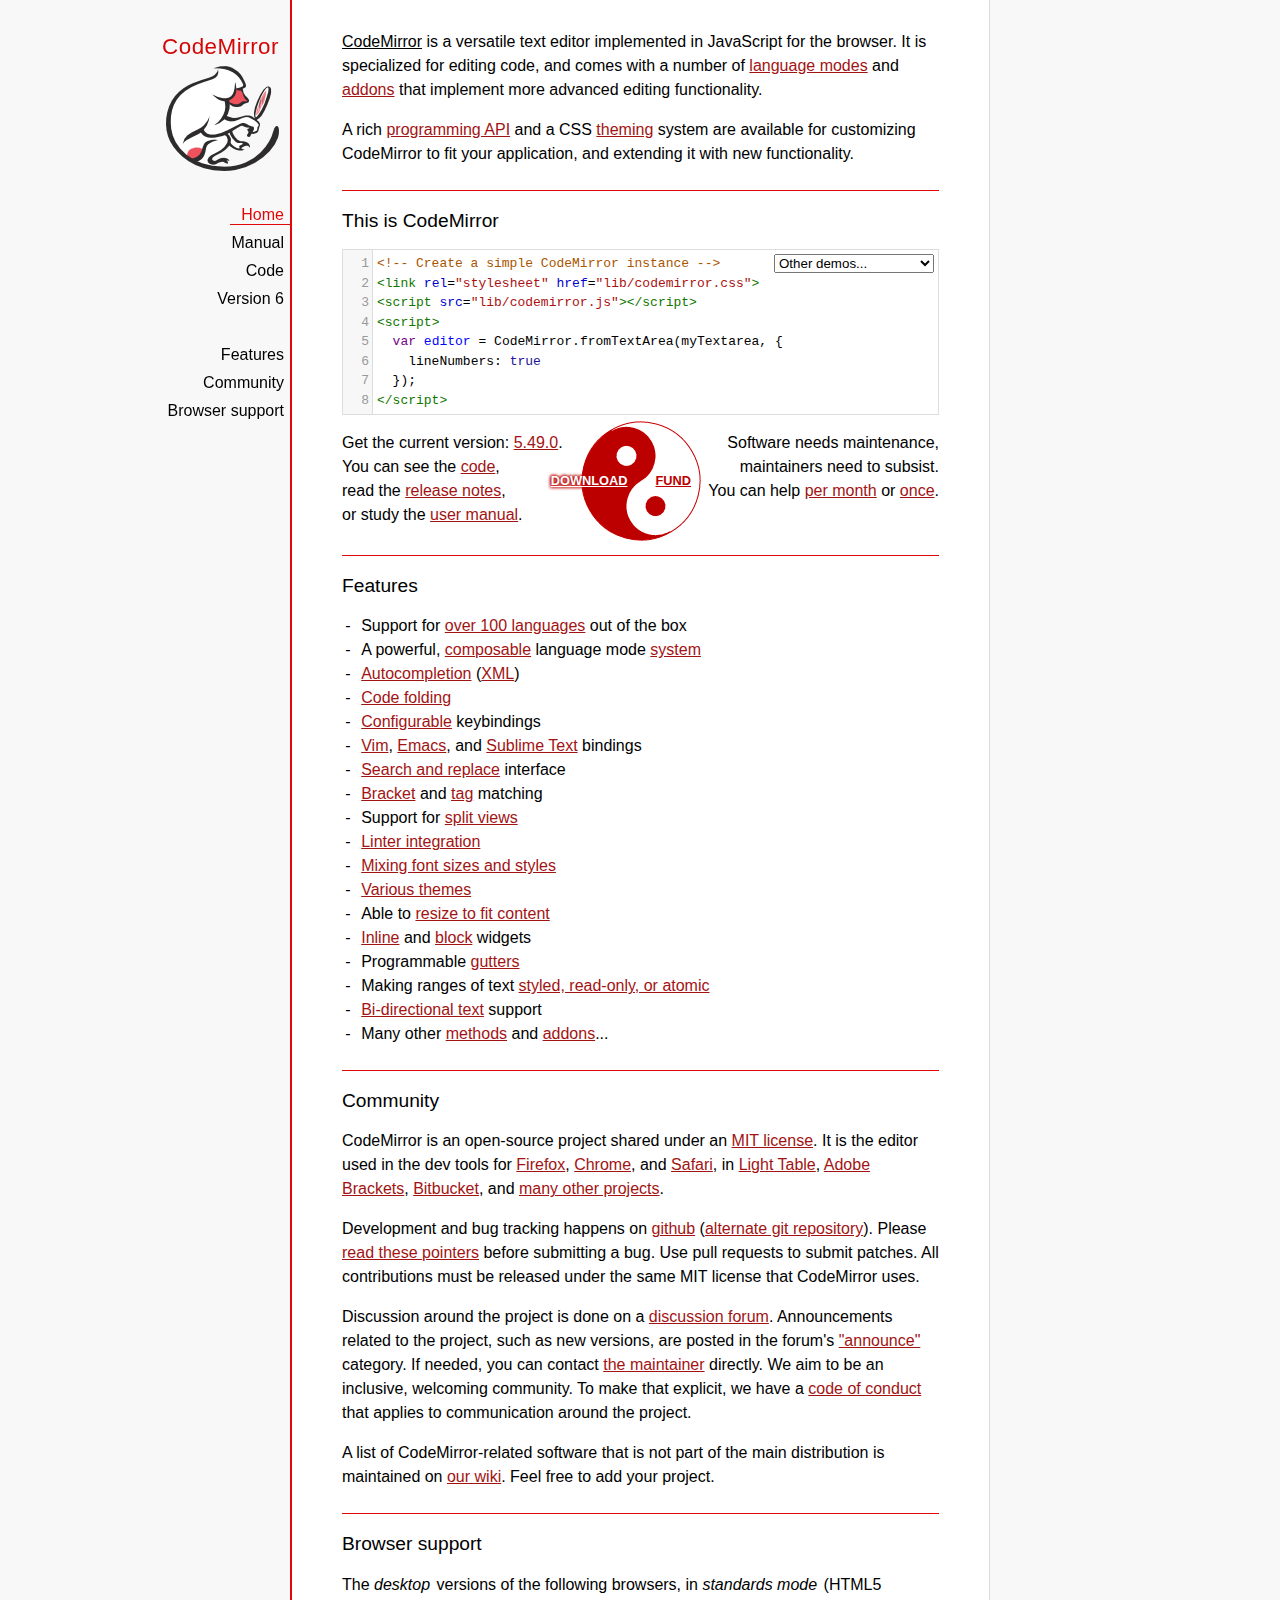
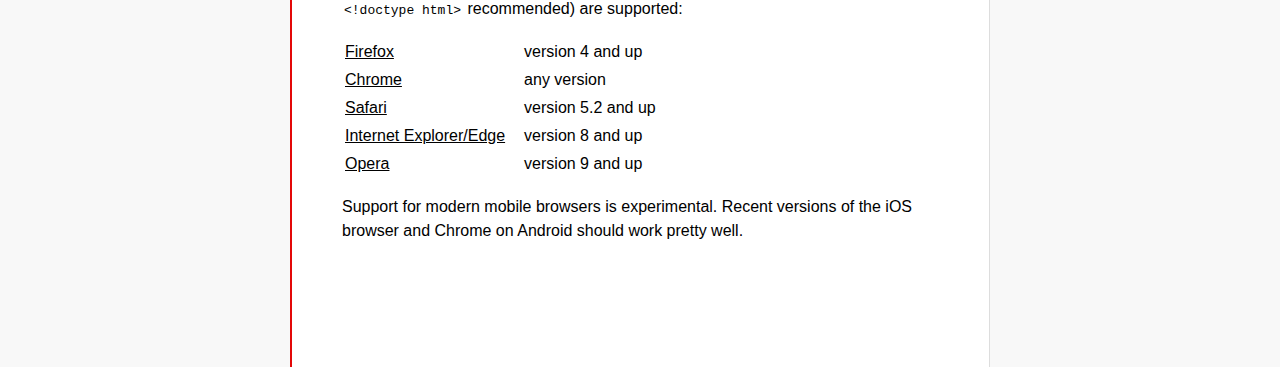
<file: cekulove/assets/codemirror/index.html>
<!doctype html>

<title>CodeMirror</title>
<meta charset="utf-8"/>

<link rel=stylesheet href="lib/codemirror.css">
<link rel=stylesheet href="doc/docs.css">
<script src="lib/codemirror.js"></script>
<script src="mode/xml/xml.js"></script>
<script src="mode/javascript/javascript.js"></script>
<script src="mode/css/css.js"></script>
<script src="mode/htmlmixed/htmlmixed.js"></script>
<script src="addon/edit/matchbrackets.js"></script>

<script src="doc/activebookmark.js"></script>

<style>
  .CodeMirror { height: auto; border: 1px solid #ddd; }
  .CodeMirror-scroll { max-height: 200px; }
  .CodeMirror pre { padding-left: 7px; line-height: 1.25; }
  .banner { background: #ffc; padding: 6px; border-bottom: 2px solid silver;  }
  .banner div { margin: 0 auto; max-width: 700px; text-align: center; }
</style>

<div id=nav>
  <a href="https://codemirror.net"><h1>CodeMirror</h1><img id=logo src="doc/logo.png"></a>

  <ul>
    <li><a class=active data-default="true" href="#description">Home</a>
    <li><a href="doc/manual.html">Manual</a>
    <li><a href="https://github.com/codemirror/codemirror">Code</a>
    <li><a href="https://codemirror.net/6/">Version 6</a>
  </ul>
  <ul>
    <li><a href="#features">Features</a>
    <li><a href="#community">Community</a>
    <li><a href="#browsersupport">Browser support</a>
  </ul>
</div>

<article>

<section id=description class=first>
  <p><strong>CodeMirror</strong> is a versatile text editor
  implemented in JavaScript for the browser. It is specialized for
  editing code, and comes with a number of <a href="mode/index.html">language modes</a> and <a href="doc/manual.html#addons">addons</a>
  that implement more advanced editing functionality.</p>

  <p>A rich <a href="doc/manual.html#api">programming API</a> and a
  CSS <a href="doc/manual.html#styling">theming</a> system are
  available for customizing CodeMirror to fit your application, and
  extending it with new functionality.</p>
</section>

<section id=demo>
  <h2>This is CodeMirror</h2>
  <form style="position: relative; margin-top: .5em;"><textarea id=demotext>
<!-- Create a simple CodeMirror instance -->
<link rel="stylesheet" href="lib/codemirror.css">
<script src="lib/codemirror.js"></script>
<script>
  var editor = CodeMirror.fromTextArea(myTextarea, {
    lineNumbers: true
  });
</script></textarea>
  <select id="demolist" onchange="document.location = this.options[this.selectedIndex].value;">
    <option value="#">Other demos...</option>
    <option value="demo/complete.html">Autocompletion</option>
    <option value="demo/folding.html">Code folding</option>
    <option value="demo/theme.html">Themes</option>
    <option value="mode/htmlmixed/index.html">Mixed language modes</option>
    <option value="demo/bidi.html">Bi-directional text</option>
    <option value="demo/variableheight.html">Variable font sizes</option>
    <option value="demo/search.html">Search interface</option>
    <option value="demo/vim.html">Vim bindings</option>
    <option value="demo/emacs.html">Emacs bindings</option>
    <option value="demo/sublime.html">Sublime Text bindings</option>
    <option value="demo/tern.html">Tern integration</option>
    <option value="demo/merge.html">Merge/diff interface</option>
    <option value="demo/fullscreen.html">Full-screen editor</option>
    <option value="demo/simplescrollbars.html">Custom scrollbars</option>
  </select></form>
  <script>
    var editor = CodeMirror.fromTextArea(document.getElementById("demotext"), {
      lineNumbers: true,
      mode: "text/html",
      matchBrackets: true
    });
  </script>

  <div class=actions>
    <div class=actionspicture>
      <img src="doc/yinyang.png" class=yinyang>
      <div class="actionlink download">
        <a href="https://codemirror.net/codemirror.zip">DOWNLOAD</a>
      </div>
      <div class="actionlink fund">
        <a href="https://marijnhaverbeke.nl/fund/">FUND</a>
      </div>
    </div>
    <div class=actionsleft>
      Get the current version: <a href="https://codemirror.net/codemirror.zip">5.49.0</a>.<br>
      You can see the <a href="https://github.com/codemirror/codemirror" title="Github repository">code</a>,<br>
      read the <a href="doc/releases.html">release notes</a>,<br>
      or study the <a href="doc/manual.html">user manual</a>.
    </div>
    <div class=actionsright>
      Software needs maintenance,<br>
      maintainers need to subsist.<br>
      You can help <a href="https://marijnhaverbeke.nl/fund/" title="Set up a monthly contribution">per month</a> or
      <a title="Donate with PayPal" href="https://www.paypal.me/marijnhaverbeke">once</a>.
    </div>
  </div>

</section>

<section id=features>
  <h2>Features</h2>
  <ul>
    <li>Support for <a href="mode/index.html">over 100 languages</a> out of the box
    <li>A powerful, <a href="mode/htmlmixed/index.html">composable</a> language mode <a href="doc/manual.html#modeapi">system</a>
    <li><a href="doc/manual.html#addon_show-hint">Autocompletion</a> (<a href="demo/xmlcomplete.html">XML</a>)
    <li><a href="doc/manual.html#addon_foldcode">Code folding</a>
    <li><a href="doc/manual.html#option_extraKeys">Configurable</a> keybindings
    <li><a href="demo/vim.html">Vim</a>, <a href="demo/emacs.html">Emacs</a>, and <a href="demo/sublime.html">Sublime Text</a> bindings
    <li><a href="doc/manual.html#addon_search">Search and replace</a> interface
    <li><a href="doc/manual.html#addon_matchbrackets">Bracket</a> and <a href="doc/manual.html#addon_matchtags">tag</a> matching
    <li>Support for <a href="demo/buffers.html">split views</a>
    <li><a href="doc/manual.html#addon_lint">Linter integration</a>
    <li><a href="demo/variableheight.html">Mixing font sizes and styles</a>
    <li><a href="demo/theme.html">Various themes</a>
    <li>Able to <a href="demo/resize.html">resize to fit content</a>
    <li><a href="doc/manual.html#mark_replacedWith">Inline</a> and <a href="doc/manual.html#addLineWidget">block</a> widgets
    <li>Programmable <a href="demo/marker.html">gutters</a>
    <li>Making ranges of text <a href="doc/manual.html#markText">styled, read-only, or atomic</a>
    <li><a href="demo/bidi.html">Bi-directional text</a> support
    <li>Many other <a href="doc/manual.html#api">methods</a> and <a href="doc/manual.html#addons">addons</a>...
  </ul>
</section>

<section id=community>
  <h2>Community</h2>

  <p>CodeMirror is an open-source project shared under
  an <a href="LICENSE">MIT license</a>. It is the editor used in the
  dev tools for
  <a href="https://hacks.mozilla.org/2013/11/firefox-developer-tools-episode-27-edit-as-html-codemirror-more/">Firefox</a>,
  <a href="https://developers.google.com/chrome-developer-tools/">Chrome</a>,
  and <a href="https://developer.apple.com/safari/tools/">Safari</a>, in <a href="http://www.lighttable.com/">Light
  Table</a>, <a href="http://brackets.io/">Adobe
  Brackets</a>, <a href="http://blog.bitbucket.org/2013/05/14/edit-your-code-in-the-cloud-with-bitbucket/">Bitbucket</a>,
  and <a href="doc/realworld.html">many other projects</a>.</p>

  <p>Development and bug tracking happens
  on <a href="https://github.com/codemirror/CodeMirror/">github</a>
  (<a href="http://marijnhaverbeke.nl/git/codemirror">alternate git
  repository</a>).
  Please <a href="https://codemirror.net/doc/reporting.html">read these
  pointers</a> before submitting a bug. Use pull requests to submit
  patches. All contributions must be released under the same MIT
  license that CodeMirror uses.</p>

  <p>Discussion around the project is done on
  a <a href="https://discuss.codemirror.net">discussion forum</a>.
  Announcements related to the project, such as new versions, are
  posted in the
  forum's <a href="https://discuss.codemirror.net/c/announce">"announce"</a>
  category. If needed, you can
  contact <a href="mailto:marijnh@gmail.com">the maintainer</a>
  directly. We aim to be an inclusive, welcoming community. To make
  that explicit, we have
  a <a href="http://contributor-covenant.org/version/1/1/0/">code of
  conduct</a> that applies to communication around the project.</p>

  <p>A list of CodeMirror-related software that is not part of the
  main distribution is maintained
  on <a href="https://github.com/codemirror/CodeMirror/wiki/CodeMirror-addons">our
  wiki</a>. Feel free to add your project.</p>
</section>

<section id=browsersupport>
  <h2>Browser support</h2>
  <p>The <em>desktop</em> versions of the following browsers,
  in <em>standards mode</em> (HTML5 <code>&lt;!doctype html></code>
  recommended) are supported:</p>
  <table style="margin-bottom: 1em">
    <tr><th>Firefox</th><td>version 4 and up</td></tr>
    <tr><th>Chrome</th><td>any version</td></tr>
    <tr><th>Safari</th><td>version 5.2 and up</td></tr>
    <tr><th style="padding-right: 1em;">Internet Explorer/Edge</th><td>version 8 and up</td></tr>
    <tr><th>Opera</th><td>version 9 and up</td></tr>
  </table>
  <p>Support for modern mobile browsers is experimental. Recent
  versions of the iOS browser and Chrome on Android should work
  pretty well.</p>
</section>

</article>
</file>
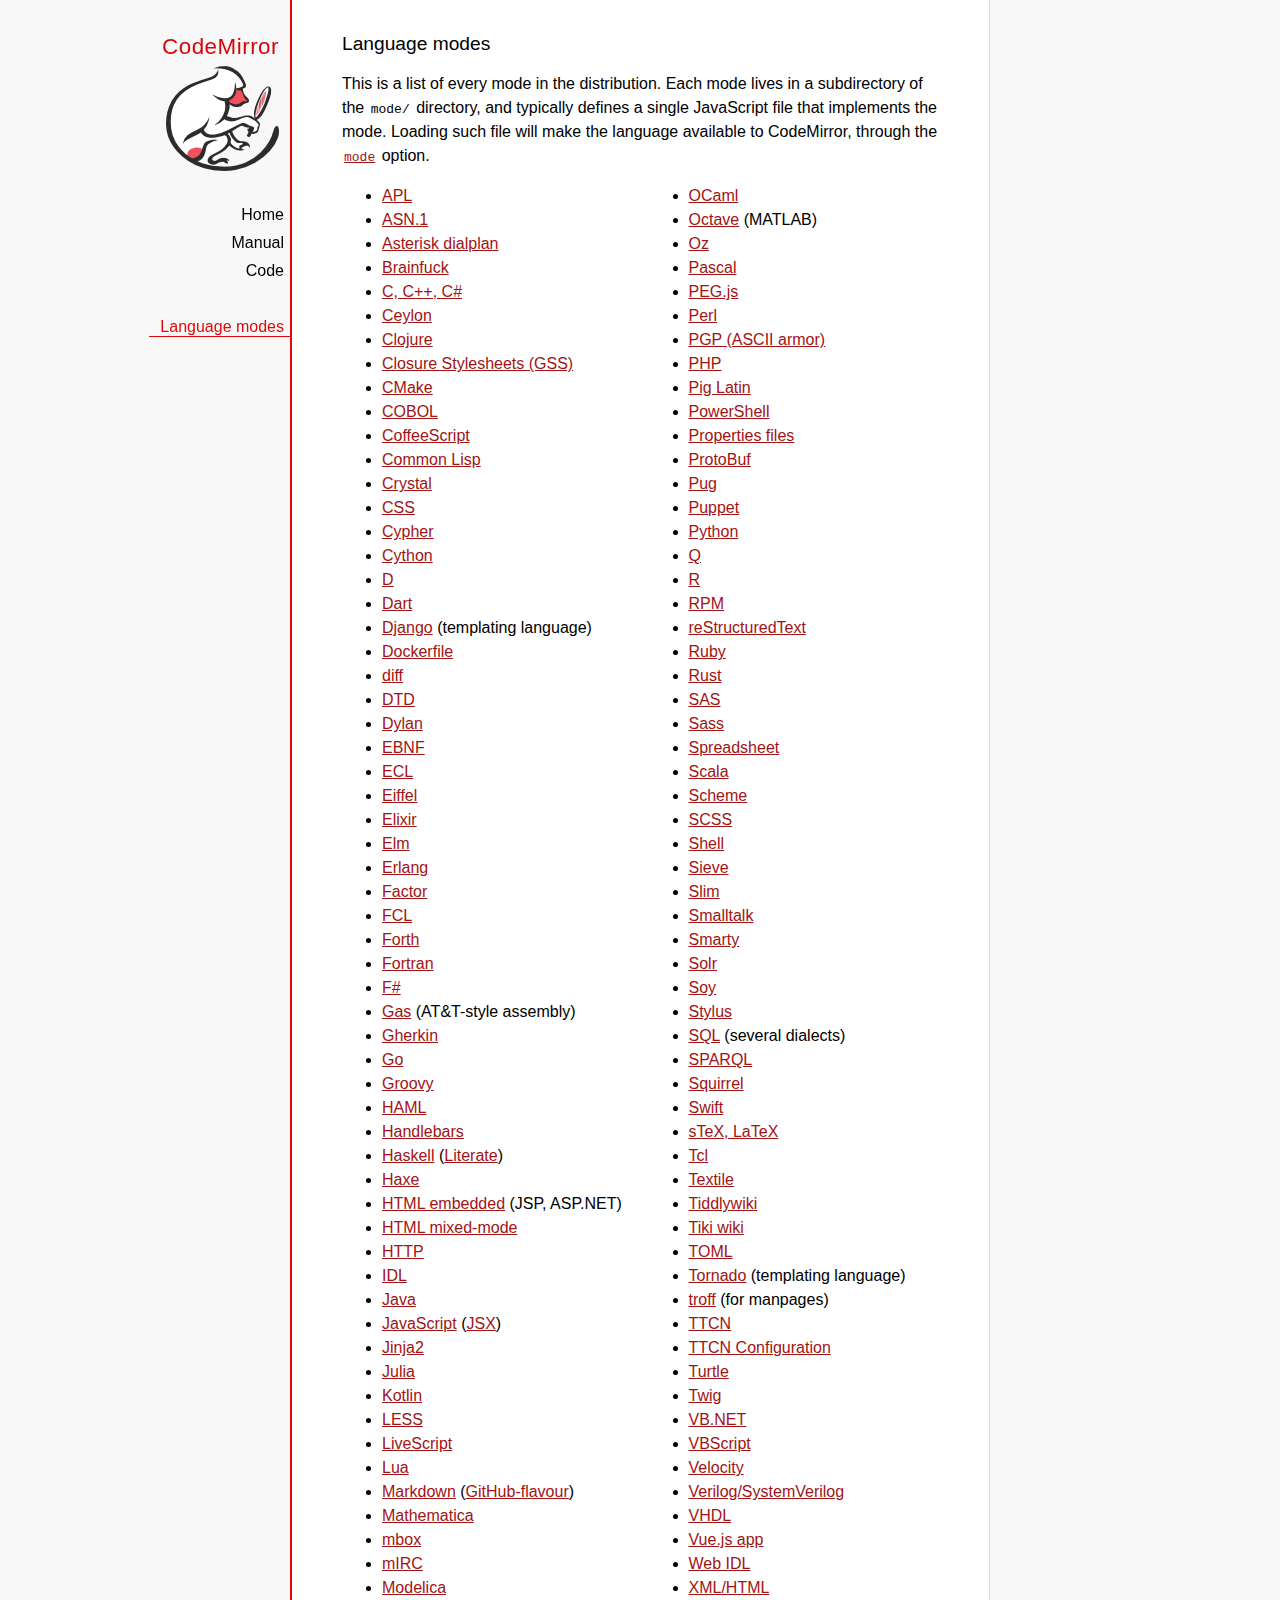
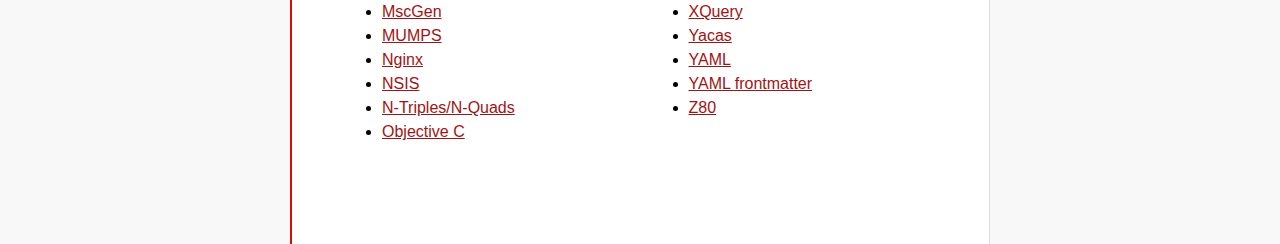
<file: cekulove/assets/codemirror/mode/index.html>
<!doctype html>

<title>CodeMirror: Language Modes</title>
<meta charset="utf-8"/>
<link rel=stylesheet href="../doc/docs.css">

<div id=nav>
  <a href="https://codemirror.net"><h1>CodeMirror</h1><img id=logo src="../doc/logo.png"></a>

  <ul>
    <li><a href="../index.html">Home</a>
    <li><a href="../doc/manual.html">Manual</a>
    <li><a href="https://github.com/codemirror/codemirror">Code</a>
  </ul>
  <ul>
    <li><a class=active href="#">Language modes</a>
  </ul>
</div>

<article>

  <h2>Language modes</h2>

  <p>This is a list of every mode in the distribution. Each mode lives
in a subdirectory of the <code>mode/</code> directory, and typically
defines a single JavaScript file that implements the mode. Loading
such file will make the language available to CodeMirror, through
the <a href="../doc/manual.html#option_mode"><code>mode</code></a>
option.</p>

  <div style="-webkit-columns: 100px 2; -moz-columns: 100px 2; columns: 100px 2;">
    <ul style="margin-top: 0">
      <li><a href="apl/index.html">APL</a></li>
      <li><a href="asn.1/index.html">ASN.1</a></li>
      <li><a href="asterisk/index.html">Asterisk dialplan</a></li>
      <li><a href="brainfuck/index.html">Brainfuck</a></li>
      <li><a href="clike/index.html">C, C++, C#</a></li>
      <li><a href="clike/index.html">Ceylon</a></li>
      <li><a href="clojure/index.html">Clojure</a></li>
      <li><a href="css/gss.html">Closure Stylesheets (GSS)</a></li>
      <li><a href="cmake/index.html">CMake</a></li>
      <li><a href="cobol/index.html">COBOL</a></li>
      <li><a href="coffeescript/index.html">CoffeeScript</a></li>
      <li><a href="commonlisp/index.html">Common Lisp</a></li>
      <li><a href="crystal/index.html">Crystal</a></li>
      <li><a href="css/index.html">CSS</a></li>
      <li><a href="cypher/index.html">Cypher</a></li>
      <li><a href="python/index.html">Cython</a></li>
      <li><a href="d/index.html">D</a></li>
      <li><a href="dart/index.html">Dart</a></li>
      <li><a href="django/index.html">Django</a> (templating language)</li>
      <li><a href="dockerfile/index.html">Dockerfile</a></li>
      <li><a href="diff/index.html">diff</a></li>
      <li><a href="dtd/index.html">DTD</a></li>
      <li><a href="dylan/index.html">Dylan</a></li>
      <li><a href="ebnf/index.html">EBNF</a></li>
      <li><a href="ecl/index.html">ECL</a></li>
      <li><a href="eiffel/index.html">Eiffel</a></li>
      <li><a href="https://github.com/optick/codemirror-mode-elixir">Elixir</a></li>
      <li><a href="elm/index.html">Elm</a></li>
      <li><a href="erlang/index.html">Erlang</a></li>
      <li><a href="factor/index.html">Factor</a></li>
      <li><a href="fcl/index.html">FCL</a></li>
      <li><a href="forth/index.html">Forth</a></li>
      <li><a href="fortran/index.html">Fortran</a></li>
      <li><a href="mllike/index.html">F#</a></li>
      <li><a href="gas/index.html">Gas</a> (AT&amp;T-style assembly)</li>
      <li><a href="gherkin/index.html">Gherkin</a></li>
      <li><a href="go/index.html">Go</a></li>
      <li><a href="groovy/index.html">Groovy</a></li>
      <li><a href="haml/index.html">HAML</a></li>
      <li><a href="handlebars/index.html">Handlebars</a></li>
      <li><a href="haskell/index.html">Haskell</a> (<a href="haskell-literate/index.html">Literate</a>)</li>
      <li><a href="haxe/index.html">Haxe</a></li>
      <li><a href="htmlembedded/index.html">HTML embedded</a> (JSP, ASP.NET)</li>
      <li><a href="htmlmixed/index.html">HTML mixed-mode</a></li>
      <li><a href="http/index.html">HTTP</a></li>
      <li><a href="idl/index.html">IDL</a></li>
      <li><a href="clike/index.html">Java</a></li>
      <li><a href="javascript/index.html">JavaScript</a> (<a href="jsx/index.html">JSX</a>)</li>
      <li><a href="jinja2/index.html">Jinja2</a></li>
      <li><a href="julia/index.html">Julia</a></li>
      <li><a href="clike/index.html">Kotlin</a></li>
      <li><a href="css/less.html">LESS</a></li>
      <li><a href="livescript/index.html">LiveScript</a></li>
      <li><a href="lua/index.html">Lua</a></li>
      <li><a href="markdown/index.html">Markdown</a> (<a href="gfm/index.html">GitHub-flavour</a>)</li>
      <li><a href="mathematica/index.html">Mathematica</a></li>
      <li><a href="mbox/index.html">mbox</a></li>
      <li><a href="mirc/index.html">mIRC</a></li>
      <li><a href="modelica/index.html">Modelica</a></li>
      <li><a href="mscgen/index.html">MscGen</a></li>
      <li><a href="mumps/index.html">MUMPS</a></li>
      <li><a href="nginx/index.html">Nginx</a></li>
      <li><a href="nsis/index.html">NSIS</a></li>
      <li><a href="ntriples/index.html">N-Triples/N-Quads</a></li>
      <li><a href="clike/index.html">Objective C</a></li>
      <li><a href="mllike/index.html">OCaml</a></li>
      <li><a href="octave/index.html">Octave</a> (MATLAB)</li>
      <li><a href="oz/index.html">Oz</a></li>
      <li><a href="pascal/index.html">Pascal</a></li>
      <li><a href="pegjs/index.html">PEG.js</a></li>
      <li><a href="perl/index.html">Perl</a></li>
      <li><a href="asciiarmor/index.html">PGP (ASCII armor)</a></li>
      <li><a href="php/index.html">PHP</a></li>
      <li><a href="pig/index.html">Pig Latin</a></li>
      <li><a href="powershell/index.html">PowerShell</a></li>
      <li><a href="properties/index.html">Properties files</a></li>
      <li><a href="protobuf/index.html">ProtoBuf</a></li>
      <li><a href="pug/index.html">Pug</a></li>
      <li><a href="puppet/index.html">Puppet</a></li>
      <li><a href="python/index.html">Python</a></li>
      <li><a href="q/index.html">Q</a></li>
      <li><a href="r/index.html">R</a></li>
      <li><a href="rpm/index.html">RPM</a></li>
      <li><a href="rst/index.html">reStructuredText</a></li>
      <li><a href="ruby/index.html">Ruby</a></li>
      <li><a href="rust/index.html">Rust</a></li>
      <li><a href="sas/index.html">SAS</a></li>
      <li><a href="sass/index.html">Sass</a></li>
      <li><a href="spreadsheet/index.html">Spreadsheet</a></li>
      <li><a href="clike/scala.html">Scala</a></li>
      <li><a href="scheme/index.html">Scheme</a></li>
      <li><a href="css/scss.html">SCSS</a></li>
      <li><a href="shell/index.html">Shell</a></li>
      <li><a href="sieve/index.html">Sieve</a></li>
      <li><a href="slim/index.html">Slim</a></li>
      <li><a href="smalltalk/index.html">Smalltalk</a></li>
      <li><a href="smarty/index.html">Smarty</a></li>
      <li><a href="solr/index.html">Solr</a></li>
      <li><a href="soy/index.html">Soy</a></li>
      <li><a href="stylus/index.html">Stylus</a></li>
      <li><a href="sql/index.html">SQL</a> (several dialects)</li>
      <li><a href="sparql/index.html">SPARQL</a></li>
      <li><a href="clike/index.html">Squirrel</a></li>
      <li><a href="swift/index.html">Swift</a></li>
      <li><a href="stex/index.html">sTeX, LaTeX</a></li>
      <li><a href="tcl/index.html">Tcl</a></li>
      <li><a href="textile/index.html">Textile</a></li>
      <li><a href="tiddlywiki/index.html">Tiddlywiki</a></li>
      <li><a href="tiki/index.html">Tiki wiki</a></li>
      <li><a href="toml/index.html">TOML</a></li>
      <li><a href="tornado/index.html">Tornado</a> (templating language)</li>
      <li><a href="troff/index.html">troff</a> (for manpages)</li>
      <li><a href="ttcn/index.html">TTCN</a></li>
      <li><a href="ttcn-cfg/index.html">TTCN Configuration</a></li>
      <li><a href="turtle/index.html">Turtle</a></li>
      <li><a href="twig/index.html">Twig</a></li>
      <li><a href="vb/index.html">VB.NET</a></li>
      <li><a href="vbscript/index.html">VBScript</a></li>
      <li><a href="velocity/index.html">Velocity</a></li>
      <li><a href="verilog/index.html">Verilog/SystemVerilog</a></li>
      <li><a href="vhdl/index.html">VHDL</a></li>
      <li><a href="vue/index.html">Vue.js app</a></li>
      <li><a href="webidl/index.html">Web IDL</a></li>
      <li><a href="xml/index.html">XML/HTML</a></li>
      <li><a href="xquery/index.html">XQuery</a></li>
      <li><a href="yacas/index.html">Yacas</a></li>
      <li><a href="yaml/index.html">YAML</a></li>
      <li><a href="yaml-frontmatter/index.html">YAML frontmatter</a></li>
      <li><a href="z80/index.html">Z80</a></li>
    </ul>
  </div>

</article>
</file>
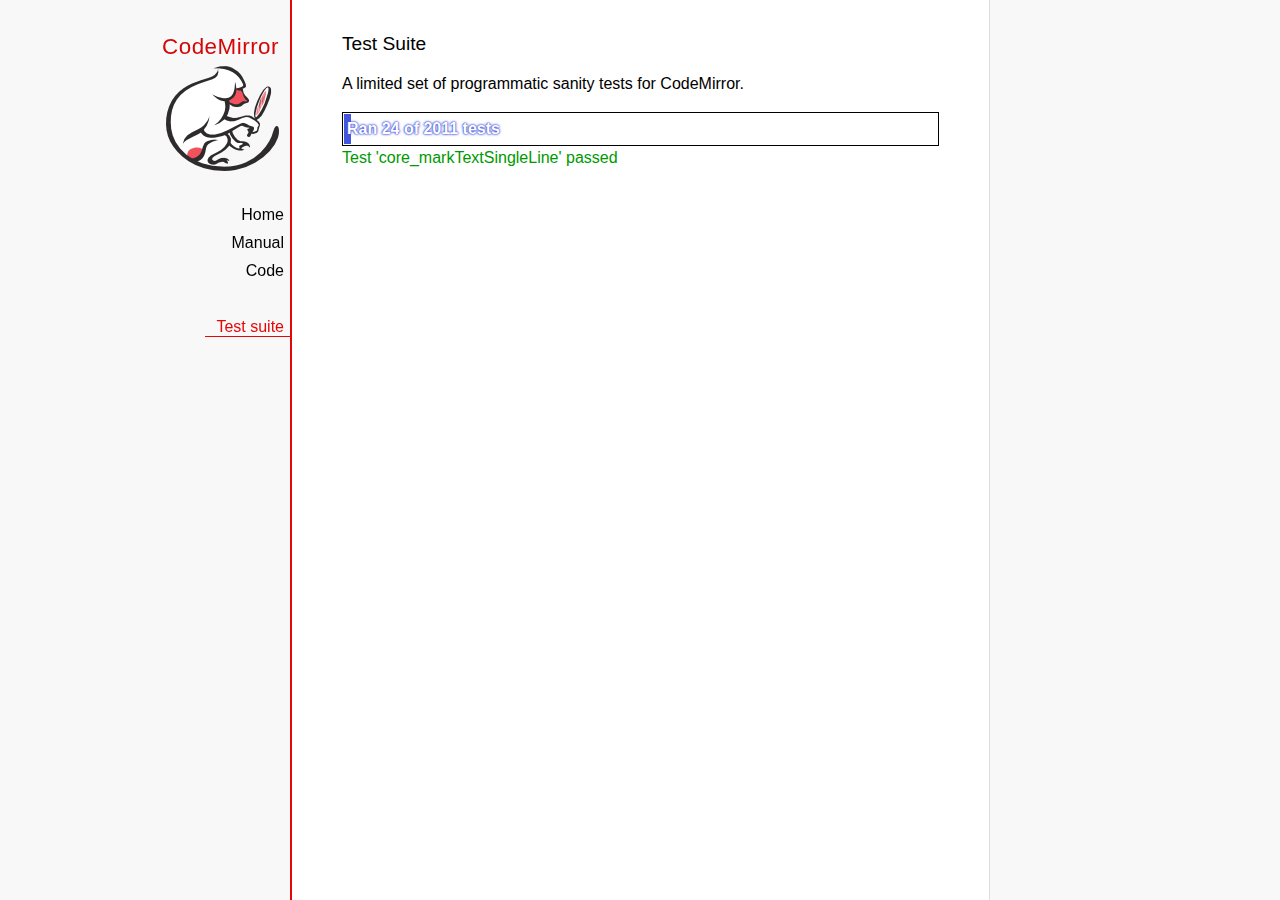
<file: cekulove/assets/codemirror/test/index.html>
<!doctype html>

<meta charset="utf-8"/>
<title>CodeMirror: Test Suite</title>
<link rel=stylesheet href="../doc/docs.css">

<link rel="stylesheet" href="../lib/codemirror.css">
<link rel="stylesheet" href="mode_test.css">
<script src="../doc/activebookmark.js"></script>
<script src="../lib/codemirror.js"></script>
<script src="../mode/meta.js"></script>
<script src="../addon/mode/overlay.js"></script>
<script src="../addon/mode/multiplex.js"></script>
<script src="../addon/search/searchcursor.js"></script>
<script src="../addon/dialog/dialog.js"></script>
<script src="../addon/edit/matchbrackets.js"></script>
<script src="../addon/hint/sql-hint.js"></script>
<script src="../addon/hint/xml-hint.js"></script>
<script src="../addon/hint/html-hint.js"></script>
<script src="../addon/comment/comment.js"></script>
<script src="../addon/mode/simple.js"></script>
<script src="../mode/css/css.js"></script>
<script src="../mode/clike/clike.js"></script>
<!-- clike must be after css or vim and sublime tests will fail -->
<script src="../mode/clojure/clojure.js"></script>
<script src="../mode/cypher/cypher.js"></script>
<script src="../mode/d/d.js"></script>
<script src="../mode/dockerfile/dockerfile.js"></script>
<script src="../mode/gfm/gfm.js"></script>
<script src="../mode/haml/haml.js"></script>
<script src="../mode/htmlmixed/htmlmixed.js"></script>
<script src="../mode/javascript/javascript.js"></script>
<script src="../mode/jsx/jsx.js"></script>
<script src="../mode/markdown/markdown.js"></script>
<script src="../mode/php/php.js"></script>
<script src="../mode/python/python.js"></script>
<script src="../mode/powershell/powershell.js"></script>
<script src="../mode/ruby/ruby.js"></script>
<script src="../mode/sass/sass.js"></script>
<script src="../mode/shell/shell.js"></script>
<script src="../mode/slim/slim.js"></script>
<script src="../mode/soy/soy.js"></script>
<script src="../mode/sql/sql.js"></script>
<script src="../mode/stex/stex.js"></script>
<script src="../mode/swift/swift.js"></script>
<script src="../mode/textile/textile.js"></script>
<script src="../mode/verilog/verilog.js"></script>
<script src="../mode/xml/xml.js"></script>
<script src="../mode/xquery/xquery.js"></script>
<script src="../keymap/emacs.js"></script>
<script src="../keymap/sublime.js"></script>
<script src="../keymap/vim.js"></script>
<script src="../mode/rust/rust.js"></script>
<script src="../mode/mscgen/mscgen.js"></script>
<script src="../mode/dylan/dylan.js"></script>

<style>
  .ok {color: #090;}
  .fail {color: #e00;}
  .error {color: #c90;}
  .done {font-weight: bold;}
  #progress {
  background: #45d;
  color: white;
  text-shadow: 0 0 1px #45d, 0 0 2px #45d, 0 0 3px #45d;
  font-weight: bold;
  white-space: pre;
  }
  #testground {
  visibility: hidden;
  }
  #testground.offscreen {
  visibility: visible;
  position: absolute;
  left: -10000px;
  top: -10000px;
  }
  .CodeMirror { border: 1px solid black; }
</style>

<div id=nav>
  <a href="https://codemirror.net"><h1>CodeMirror</h1><img id=logo src="../doc/logo.png"></a>

  <ul>
    <li><a href="../index.html">Home</a>
    <li><a href="../doc/manual.html">Manual</a>
    <li><a href="https://github.com/codemirror/codemirror">Code</a>
  </ul>
  <ul>
    <li><a class=active href="#">Test suite</a>
  </ul>
</div>

<article>
  <h2>Test Suite</h2>

    <p>A limited set of programmatic sanity tests for CodeMirror.</p>

    <div style="border: 1px solid black; padding: 1px; max-width: 700px;">
      <div style="width: 0px;" id=progress><div style="padding: 3px;">Ran <span id="progress_ran">0</span><span id="progress_total"> of 0</span> tests</div></div>
    </div>
    <p id=status>Please enable JavaScript...</p>
    <div id=output></div>

    <div id=testground></div>

    <script src="driver.js"></script>
    <script src="test.js"></script>
    <script src="doc_test.js"></script>
    <script src="multi_test.js"></script>
    <script src="contenteditable_test.js"></script>
    <script src="scroll_test.js"></script>
    <script src="comment_test.js"></script>
    <script src="search_test.js"></script>
    <script src="mode_test.js"></script>

    <script src="../mode/clike/test.js"></script>
    <script src="../mode/clojure/test.js"></script>
    <script src="../mode/css/test.js"></script>
    <script src="../mode/css/gss_test.js"></script>
    <script src="../mode/css/scss_test.js"></script>
    <script src="../mode/css/less_test.js"></script>
    <script src="../mode/cypher/test.js"></script>
    <script src="../mode/d/test.js"></script>
    <script src="../mode/dockerfile/test.js"></script>
    <script src="../mode/gfm/test.js"></script>
    <script src="../mode/haml/test.js"></script>
    <script src="../mode/javascript/test.js"></script>
    <script src="../mode/jsx/test.js"></script>
    <script src="../mode/markdown/test.js"></script>
    <script src="../mode/php/test.js"></script>
    <script src="../mode/powershell/test.js"></script>
    <script src="../mode/ruby/test.js"></script>
    <script src="../mode/sass/test.js"></script>
    <script src="../mode/shell/test.js"></script>
    <script src="../mode/slim/test.js"></script>
    <script src="../mode/soy/test.js"></script>
    <script src="../mode/stex/test.js"></script>
    <script src="../mode/swift/test.js"></script>
    <script src="../mode/textile/test.js"></script>
    <script src="../mode/verilog/test.js"></script>
    <script src="../mode/xml/test.js"></script>
    <script src="../mode/xquery/test.js"></script>
    <script src="../mode/python/test.js"></script>
    <script src="../mode/rust/test.js"></script>
    <script src="../mode/mscgen/mscgen_test.js"></script>
    <script src="../mode/mscgen/xu_test.js"></script>
    <script src="../mode/mscgen/msgenny_test.js"></script>
    <script src="../mode/dylan/test.js"></script>
    <script src="../addon/mode/multiplex_test.js"></script>
    <script src="emacs_test.js"></script>
    <script src="sql-hint-test.js"></script>
    <script src="sublime_test.js"></script>
    <script src="vim_test.js"></script>
    <script src="html-hint-test.js"></script>
    <script>
      window.onload = runHarness;
      CodeMirror.on(window, 'hashchange', runHarness);

      function esc(str) {
        return str.replace(/[<&]/, function(ch) { return ch == "<" ? "&lt;" : "&amp;"; });
      }

      var output = document.getElementById("output"),
          progress = document.getElementById("progress"),
          progressRan = document.getElementById("progress_ran").childNodes[0],
          progressTotal = document.getElementById("progress_total").childNodes[0];
      var count = 0,
          failed = 0,
          skipped = 0,
          bad = "",
          running = false, // Flag that states tests are running
          quit = false, // Flag to quit tests ASAP
          verbose = false; // Adds message for *every* test to output

      function runHarness(){
        if (running) {
          quit = true;
          setStatus("Restarting tests...", '', true);
          setTimeout(function(){runHarness();}, 500);
          return;
        }
        filters = [];
        verbose = false;
        if (window.location.hash.substr(1)){
          var strings = window.location.hash.substr(1).split(",");
          while (strings.length) {
            var s = strings.shift();
            if (s === "verbose")
              verbose = true;
            else
              filters.push(parseTestFilter(decodeURIComponent(s)));
          }
        }
        quit = false;
        running = true;
        setStatus("Loading tests...");
        count = 0;
        failed = 0;
        skipped = 0;
        bad = "";
        totalTests = countTests();
        progressTotal.nodeValue = " of " + totalTests;
        progressRan.nodeValue = count;
        output.innerHTML = '';
        document.getElementById("testground").innerHTML = "<form>" +
          "<textarea id=\"code\" name=\"code\"></textarea>" +
          "<input type=submit value=ok name=submit>" +
          "</form>";
        runTests(displayTest);
      }

      function setStatus(message, className, force){
        if (quit && !force) return;
        if (!message) throw("must provide message");
        var status = document.getElementById("status").childNodes[0];
        status.nodeValue = message;
        status.parentNode.className = className;
      }
      function addOutput(name, className, code){
        var newOutput = document.createElement("dl");
        var newTitle = document.createElement("dt");
        newTitle.className = className;
        newTitle.appendChild(document.createTextNode(name));
        newOutput.appendChild(newTitle);
        var newMessage = document.createElement("dd");
        newMessage.innerHTML = code;
        newOutput.appendChild(newTitle);
        newOutput.appendChild(newMessage);
        output.appendChild(newOutput);
      }
      function displayTest(type, name, customMessage) {
        var message = "???";
        if (type != "done" && type != "skipped") ++count;
        progress.style.width = (count * (progress.parentNode.clientWidth - 2) / (totalTests || 1)) + "px";
        progressRan.nodeValue = count;
        if (type == "ok") {
          message = "Test '" + name + "' passed";
          if (!verbose) customMessage = false;
        } else if (type == "skipped") {
          message = "Test '" + name + "' skipped";
          ++skipped;
          if (!verbose) customMessage = false;
        } else if (type == "expected") {
          message = "Test '" + name + "' failed as expected";
          if (!verbose) customMessage = false;
        } else if (type == "error" || type == "fail") {
          ++failed;
          message = "Test '" + name + "' failed";
        } else if (type == "done") {
          if (failed) {
            type += " fail";
            message = failed + " failure" + (failed > 1 ? "s" : "");
          } else if (count < totalTests) {
            failed = totalTests - count;
            type += " fail";
            message = failed + " failure" + (failed > 1 ? "s" : "");
          } else {
            type += " ok";
            message = "All passed";
            if (skipped) {
              message += " (" + skipped + " skipped)";
            }
          }
          progressTotal.nodeValue = '';
          customMessage = true; // Hack to avoid adding to output
        }
        if (verbose && !customMessage)  customMessage = message;
        setStatus(message, type);
        if (customMessage && customMessage.length > 0) {
          addOutput(name, type, customMessage);
        }
      }
    </script>

</article>
</file>
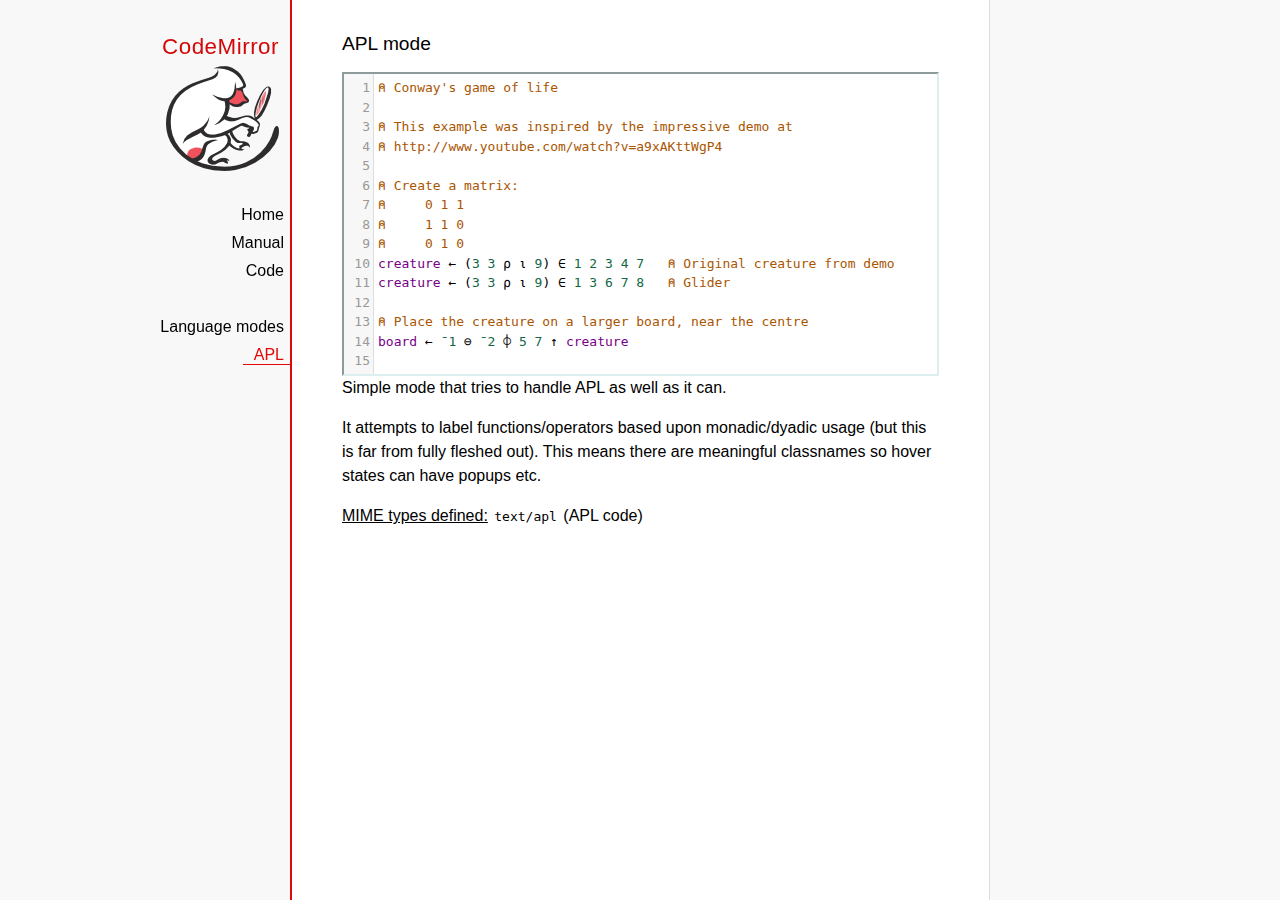
<file: cekulove/assets/codemirror/mode/apl/index.html>
<!doctype html>

<title>CodeMirror: APL mode</title>
<meta charset="utf-8"/>
<link rel=stylesheet href="../../doc/docs.css">

<link rel="stylesheet" href="../../lib/codemirror.css">
<script src="../../lib/codemirror.js"></script>
<script src="../../addon/edit/matchbrackets.js"></script>
<script src="./apl.js"></script>
<style>
	.CodeMirror { border: 2px inset #dee; }
    </style>
<div id=nav>
  <a href="https://codemirror.net"><h1>CodeMirror</h1><img id=logo src="../../doc/logo.png"></a>

  <ul>
    <li><a href="../../index.html">Home</a>
    <li><a href="../../doc/manual.html">Manual</a>
    <li><a href="https://github.com/codemirror/codemirror">Code</a>
  </ul>
  <ul>
    <li><a href="../index.html">Language modes</a>
    <li><a class=active href="#">APL</a>
  </ul>
</div>

<article>
<h2>APL mode</h2>
<form><textarea id="code" name="code">
⍝ Conway's game of life

⍝ This example was inspired by the impressive demo at
⍝ http://www.youtube.com/watch?v=a9xAKttWgP4

⍝ Create a matrix:
⍝     0 1 1
⍝     1 1 0
⍝     0 1 0
creature ← (3 3 ⍴ ⍳ 9) ∈ 1 2 3 4 7   ⍝ Original creature from demo
creature ← (3 3 ⍴ ⍳ 9) ∈ 1 3 6 7 8   ⍝ Glider

⍝ Place the creature on a larger board, near the centre
board ← ¯1 ⊖ ¯2 ⌽ 5 7 ↑ creature

⍝ A function to move from one generation to the next
life ← {∨/ 1 ⍵ ∧ 3 4 = ⊂+/ +⌿ 1 0 ¯1 ∘.⊖ 1 0 ¯1 ⌽¨ ⊂⍵}

⍝ Compute n-th generation and format it as a
⍝ character matrix
gen ← {' #'[(life ⍣ ⍵) board]}

⍝ Show first three generations
(gen 1) (gen 2) (gen 3)
</textarea></form>

    <script>
      var editor = CodeMirror.fromTextArea(document.getElementById("code"), {
        lineNumbers: true,
        matchBrackets: true,
        mode: "text/apl"
      });
    </script>

    <p>Simple mode that tries to handle APL as well as it can.</p>
    <p>It attempts to label functions/operators based upon
    monadic/dyadic usage (but this is far from fully fleshed out).
    This means there are meaningful classnames so hover states can
    have popups etc.</p>

    <p><strong>MIME types defined:</strong> <code>text/apl</code> (APL code)</p>
  </article>
</file>
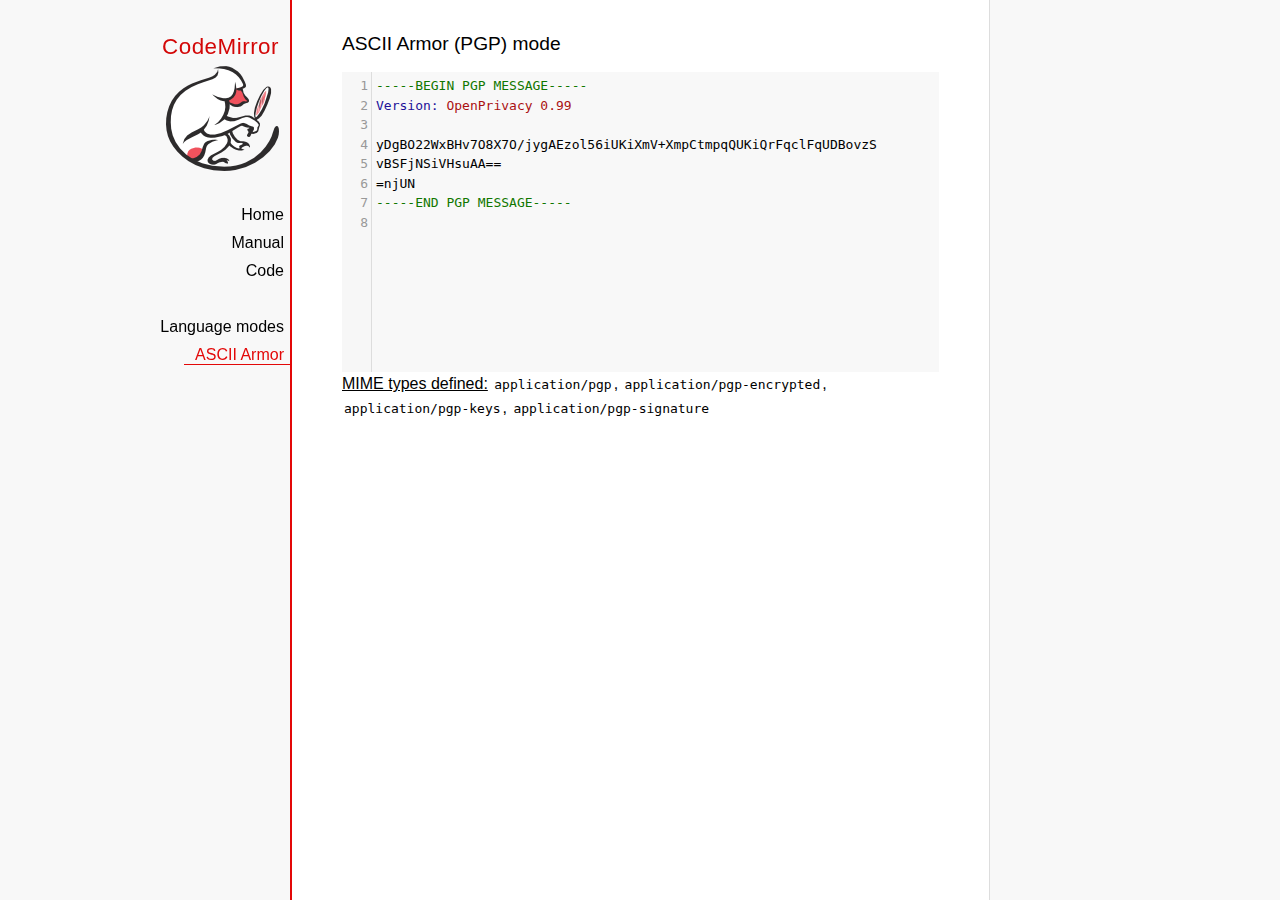
<file: cekulove/assets/codemirror/mode/asciiarmor/index.html>
<!doctype html>

<title>CodeMirror: ASCII Armor (PGP) mode</title>
<meta charset="utf-8"/>
<link rel=stylesheet href="../../doc/docs.css">

<link rel="stylesheet" href="../../lib/codemirror.css">
<script src="../../lib/codemirror.js"></script>
<script src="asciiarmor.js"></script>
<style>.CodeMirror {background: #f8f8f8;}</style>
<div id=nav>
  <a href="https://codemirror.net"><h1>CodeMirror</h1><img id=logo src="../../doc/logo.png"></a>

  <ul>
    <li><a href="../../index.html">Home</a>
    <li><a href="../../doc/manual.html">Manual</a>
    <li><a href="https://github.com/codemirror/codemirror">Code</a>
  </ul>
  <ul>
    <li><a href="../index.html">Language modes</a>
    <li><a class=active href="#">ASCII Armor</a>
  </ul>
</div>

<article>
<h2>ASCII Armor (PGP) mode</h2>
<form><textarea id="code" name="code">
-----BEGIN PGP MESSAGE-----
Version: OpenPrivacy 0.99

yDgBO22WxBHv7O8X7O/jygAEzol56iUKiXmV+XmpCtmpqQUKiQrFqclFqUDBovzS
vBSFjNSiVHsuAA==
=njUN
-----END PGP MESSAGE-----
</textarea></form>

<script>
var editor = CodeMirror.fromTextArea(document.getElementById("code"), {
  lineNumbers: true
});
</script>

<p><strong>MIME types
defined:</strong> <code>application/pgp</code>, <code>application/pgp-encrypted</code>, <code>application/pgp-keys</code>, <code>application/pgp-signature</code></p>

</article>
</file>
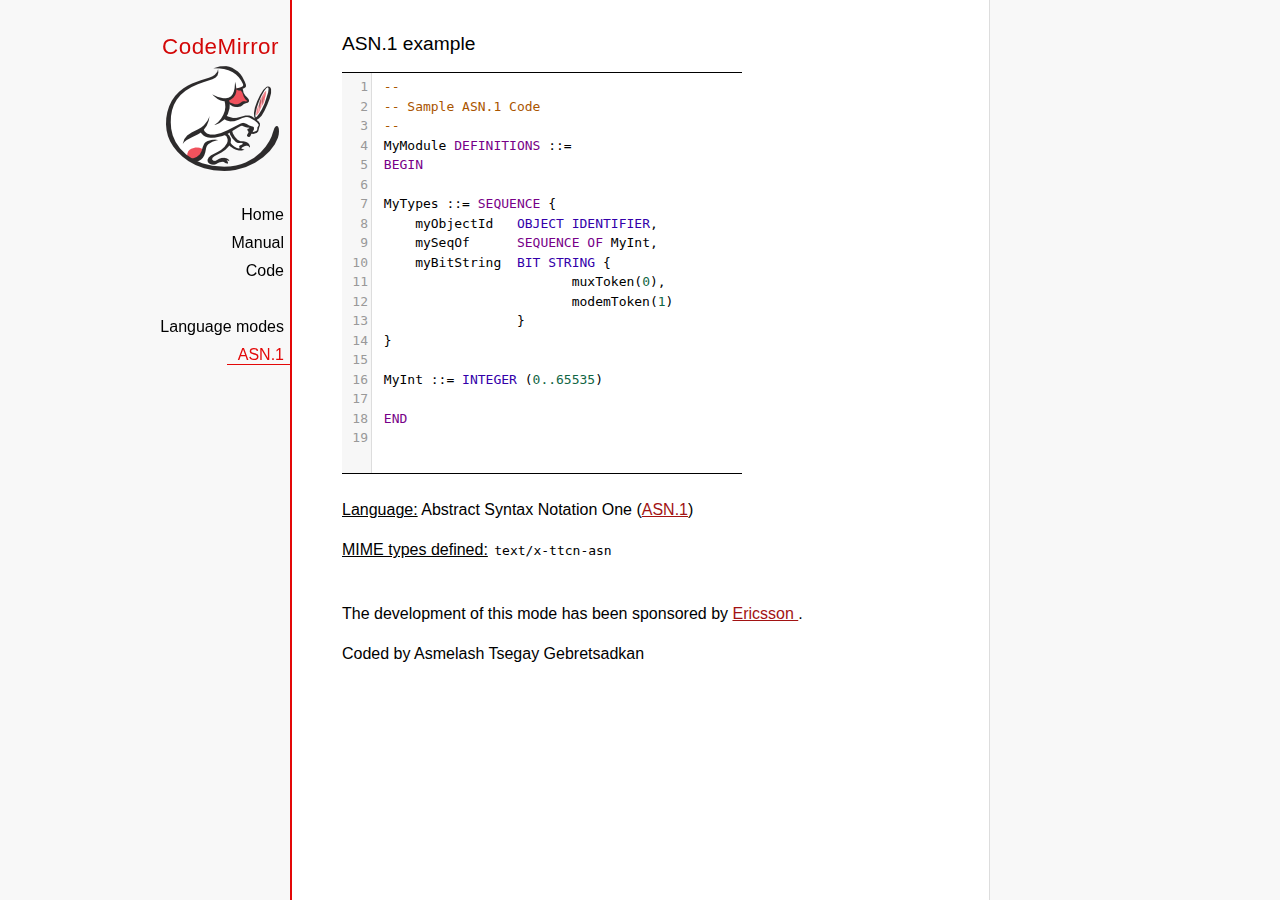
<file: cekulove/assets/codemirror/mode/asn.1/index.html>
﻿<!doctype html>

<title>CodeMirror: ASN.1 mode</title>
<meta charset="utf-8"/>
<link rel=stylesheet href="../../doc/docs.css">

<link rel="stylesheet" href="../../lib/codemirror.css">
<script src="../../lib/codemirror.js"></script>
<script src="../../addon/edit/matchbrackets.js"></script>
<script src="asn.1.js"></script>
<style>
    .CodeMirror {
        border-top: 1px solid black;
        border-bottom: 1px solid black;
    }
</style>
<div id=nav>
    <a href="https://codemirror.net"><h1>CodeMirror</h1>
        <img id=logo src="../../doc/logo.png">
    </a>

    <ul>
        <li><a href="../../index.html">Home</a>
        <li><a href="../../doc/manual.html">Manual</a>
        <li><a href="https://github.com/codemirror/codemirror">Code</a>
    </ul>
    <ul>
        <li><a href="../index.html">Language modes</a>
        <li><a class=active href="http://en.wikipedia.org/wiki/Abstract_Syntax_Notation_One">ASN.1</a>
    </ul>
</div>
<article>
    <h2>ASN.1 example</h2>
    <div>
        <textarea id="ttcn-asn-code">
 --
 -- Sample ASN.1 Code
 --
 MyModule DEFINITIONS ::=
 BEGIN

 MyTypes ::= SEQUENCE {
     myObjectId   OBJECT IDENTIFIER,
     mySeqOf      SEQUENCE OF MyInt,
     myBitString  BIT STRING {
                         muxToken(0),
                         modemToken(1)
                  }
 }

 MyInt ::= INTEGER (0..65535)

 END
        </textarea>
    </div>

    <script>
        var ttcnEditor = CodeMirror.fromTextArea(document.getElementById("ttcn-asn-code"), {
            lineNumbers: true,
            matchBrackets: true,
            mode: "text/x-ttcn-asn"
        });
        ttcnEditor.setSize(400, 400);
        var mac = CodeMirror.keyMap.default == CodeMirror.keyMap.macDefault;
        CodeMirror.keyMap.default[(mac ? "Cmd" : "Ctrl") + "-Space"] = "autocomplete";
    </script>
    <br/>
    <p><strong>Language:</strong> Abstract Syntax Notation One
        (<a href="http://www.itu.int/en/ITU-T/asn1/Pages/introduction.aspx">ASN.1</a>)
    </p>
    <p><strong>MIME types defined:</strong> <code>text/x-ttcn-asn</code></p>

    <br/>
    <p>The development of this mode has been sponsored by <a href="http://www.ericsson.com/">Ericsson
    </a>.</p>
    <p>Coded by Asmelash Tsegay Gebretsadkan </p>
</article>
</file>
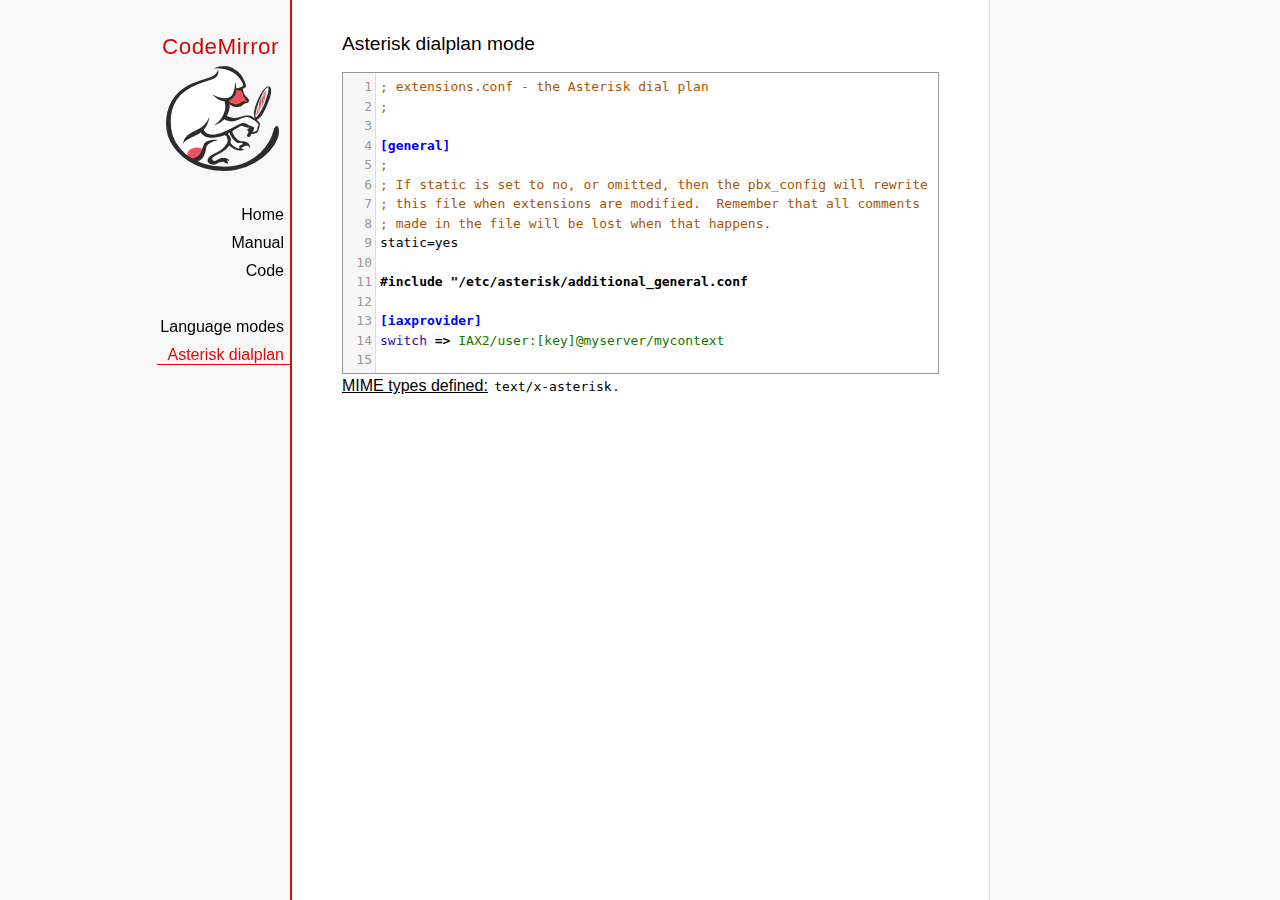
<file: cekulove/assets/codemirror/mode/asterisk/index.html>
<!doctype html>

<title>CodeMirror: Asterisk dialplan mode</title>
<meta charset="utf-8"/>
<link rel=stylesheet href="../../doc/docs.css">

<link rel="stylesheet" href="../../lib/codemirror.css">
<script src="../../lib/codemirror.js"></script>
<script src="../../addon/edit/matchbrackets.js"></script>
<script src="asterisk.js"></script>
<style>
      .CodeMirror {border: 1px solid #999;}
      .cm-s-default span.cm-arrow { color: red; }
    </style>
<div id=nav>
  <a href="https://codemirror.net"><h1>CodeMirror</h1><img id=logo src="../../doc/logo.png"></a>

  <ul>
    <li><a href="../../index.html">Home</a>
    <li><a href="../../doc/manual.html">Manual</a>
    <li><a href="https://github.com/codemirror/codemirror">Code</a>
  </ul>
  <ul>
    <li><a href="../index.html">Language modes</a>
    <li><a class=active href="#">Asterisk dialplan</a>
  </ul>
</div>

<article>
<h2>Asterisk dialplan mode</h2>
<form><textarea id="code" name="code">
; extensions.conf - the Asterisk dial plan
;

[general]
;
; If static is set to no, or omitted, then the pbx_config will rewrite
; this file when extensions are modified.  Remember that all comments
; made in the file will be lost when that happens.
static=yes

#include "/etc/asterisk/additional_general.conf

[iaxprovider]
switch => IAX2/user:[key]@myserver/mycontext

[dynamic]
#exec /usr/bin/dynamic-peers.pl

[trunkint]
;
; International long distance through trunk
;
exten => _9011.,1,Macro(dundi-e164,${EXTEN:4})
exten => _9011.,n,Dial(${GLOBAL(TRUNK)}/${FILTER(0-9,${EXTEN:${GLOBAL(TRUNKMSD)}})})

[local]
;
; Master context for local, toll-free, and iaxtel calls only
;
ignorepat => 9
include => default

[demo]
include => stdexten
;
; We start with what to do when a call first comes in.
;
exten => s,1,Wait(1)			; Wait a second, just for fun
same  => n,Answer			; Answer the line
same  => n,Set(TIMEOUT(digit)=5)	; Set Digit Timeout to 5 seconds
same  => n,Set(TIMEOUT(response)=10)	; Set Response Timeout to 10 seconds
same  => n(restart),BackGround(demo-congrats)	; Play a congratulatory message
same  => n(instruct),BackGround(demo-instruct)	; Play some instructions
same  => n,WaitExten			; Wait for an extension to be dialed.

exten => 2,1,BackGround(demo-moreinfo)	; Give some more information.
exten => 2,n,Goto(s,instruct)

exten => 3,1,Set(LANGUAGE()=fr)		; Set language to french
exten => 3,n,Goto(s,restart)		; Start with the congratulations

exten => 1000,1,Goto(default,s,1)
;
; We also create an example user, 1234, who is on the console and has
; voicemail, etc.
;
exten => 1234,1,Playback(transfer,skip)		; "Please hold while..."
					; (but skip if channel is not up)
exten => 1234,n,Gosub(${EXTEN},stdexten(${GLOBAL(CONSOLE)}))
exten => 1234,n,Goto(default,s,1)		; exited Voicemail

exten => 1235,1,Voicemail(1234,u)		; Right to voicemail

exten => 1236,1,Dial(Console/dsp)		; Ring forever
exten => 1236,n,Voicemail(1234,b)		; Unless busy

;
; # for when they're done with the demo
;
exten => #,1,Playback(demo-thanks)	; "Thanks for trying the demo"
exten => #,n,Hangup			; Hang them up.

;
; A timeout and "invalid extension rule"
;
exten => t,1,Goto(#,1)			; If they take too long, give up
exten => i,1,Playback(invalid)		; "That's not valid, try again"

;
; Create an extension, 500, for dialing the
; Asterisk demo.
;
exten => 500,1,Playback(demo-abouttotry); Let them know what's going on
exten => 500,n,Dial(IAX2/guest@pbx.digium.com/s@default)	; Call the Asterisk demo
exten => 500,n,Playback(demo-nogo)	; Couldn't connect to the demo site
exten => 500,n,Goto(s,6)		; Return to the start over message.

;
; Create an extension, 600, for evaluating echo latency.
;
exten => 600,1,Playback(demo-echotest)	; Let them know what's going on
exten => 600,n,Echo			; Do the echo test
exten => 600,n,Playback(demo-echodone)	; Let them know it's over
exten => 600,n,Goto(s,6)		; Start over

;
;	You can use the Macro Page to intercom a individual user
exten => 76245,1,Macro(page,SIP/Grandstream1)
; or if your peernames are the same as extensions
exten => _7XXX,1,Macro(page,SIP/${EXTEN})
;
;
; System Wide Page at extension 7999
;
exten => 7999,1,Set(TIMEOUT(absolute)=60)
exten => 7999,2,Page(Local/Grandstream1@page&Local/Xlite1@page&Local/1234@page/n,d)

; Give voicemail at extension 8500
;
exten => 8500,1,VoicemailMain
exten => 8500,n,Goto(s,6)

    </textarea></form>
    <script>
      var editor = CodeMirror.fromTextArea(document.getElementById("code"), {
        mode: "text/x-asterisk",
        matchBrackets: true,
        lineNumbers: true
      });
    </script>

    <p><strong>MIME types defined:</strong> <code>text/x-asterisk</code>.</p>

  </article>
</file>
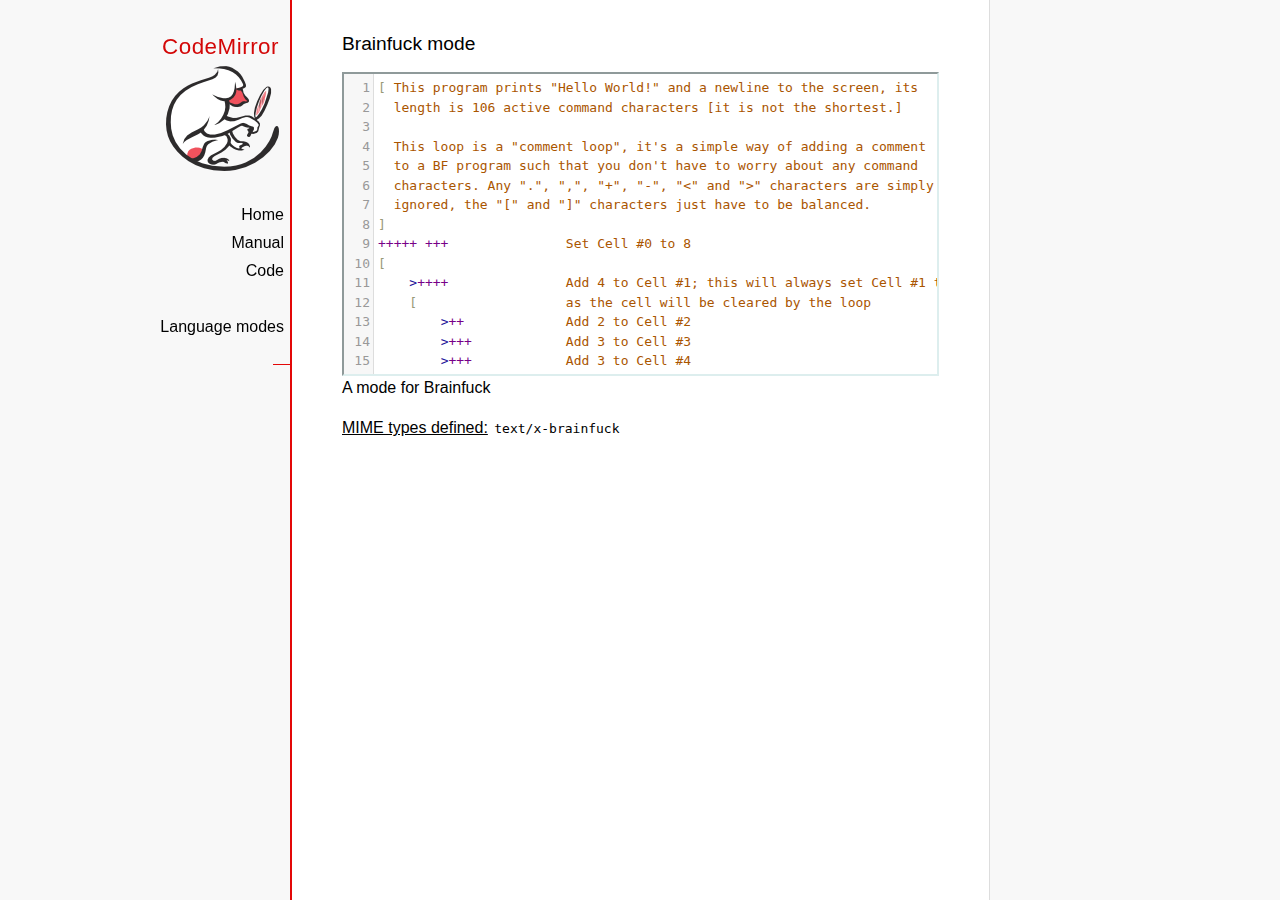
<file: cekulove/assets/codemirror/mode/brainfuck/index.html>
<!doctype html>

<title>CodeMirror: Brainfuck mode</title>
<meta charset="utf-8"/>
<link rel=stylesheet href="../../doc/docs.css">

<link rel="stylesheet" href="../../lib/codemirror.css">
<script src="../../lib/codemirror.js"></script>
<script src="../../addon/edit/matchbrackets.js"></script>
<script src="./brainfuck.js"></script>
<style>
	.CodeMirror { border: 2px inset #dee; }
    </style>
<div id=nav>
  <a href="https://codemirror.net"><h1>CodeMirror</h1><img id=logo src="../../doc/logo.png"></a>

  <ul>
    <li><a href="../../index.html">Home</a>
    <li><a href="../../doc/manual.html">Manual</a>
    <li><a href="https://github.com/codemirror/codemirror">Code</a>
  </ul>
  <ul>
    <li><a href="../index.html">Language modes</a>
    <li><a class=active href="#"></a>
  </ul>
</div>

<article>
<h2>Brainfuck mode</h2>
<form><textarea id="code" name="code">
[ This program prints "Hello World!" and a newline to the screen, its
  length is 106 active command characters [it is not the shortest.]

  This loop is a "comment loop", it's a simple way of adding a comment
  to a BF program such that you don't have to worry about any command
  characters. Any ".", ",", "+", "-", "&lt;" and "&gt;" characters are simply
  ignored, the "[" and "]" characters just have to be balanced.
]
+++++ +++               Set Cell #0 to 8
[
    &gt;++++               Add 4 to Cell #1; this will always set Cell #1 to 4
    [                   as the cell will be cleared by the loop
        &gt;++             Add 2 to Cell #2
        &gt;+++            Add 3 to Cell #3
        &gt;+++            Add 3 to Cell #4
        &gt;+              Add 1 to Cell #5
        &lt;&lt;&lt;&lt;-           Decrement the loop counter in Cell #1
    ]                   Loop till Cell #1 is zero; number of iterations is 4
    &gt;+                  Add 1 to Cell #2
    &gt;+                  Add 1 to Cell #3
    &gt;-                  Subtract 1 from Cell #4
    &gt;&gt;+                 Add 1 to Cell #6
    [&lt;]                 Move back to the first zero cell you find; this will
                        be Cell #1 which was cleared by the previous loop
    &lt;-                  Decrement the loop Counter in Cell #0
]                       Loop till Cell #0 is zero; number of iterations is 8

The result of this is:
Cell No :   0   1   2   3   4   5   6
Contents:   0   0  72 104  88  32   8
Pointer :   ^

&gt;&gt;.                     Cell #2 has value 72 which is 'H'
&gt;---.                   Subtract 3 from Cell #3 to get 101 which is 'e'
+++++++..+++.           Likewise for 'llo' from Cell #3
&gt;&gt;.                     Cell #5 is 32 for the space
&lt;-.                     Subtract 1 from Cell #4 for 87 to give a 'W'
&lt;.                      Cell #3 was set to 'o' from the end of 'Hello'
+++.------.--------.    Cell #3 for 'rl' and 'd'
&gt;&gt;+.                    Add 1 to Cell #5 gives us an exclamation point
&gt;++.                    And finally a newline from Cell #6
</textarea></form>

    <script>
      var editor = CodeMirror.fromTextArea(document.getElementById("code"), {
        lineNumbers: true,
        matchBrackets: true,
        mode: "text/x-brainfuck"
      });
    </script>

    <p>A mode for Brainfuck</p>

    <p><strong>MIME types defined:</strong> <code>text/x-brainfuck</code></p>
  </article>
</file>
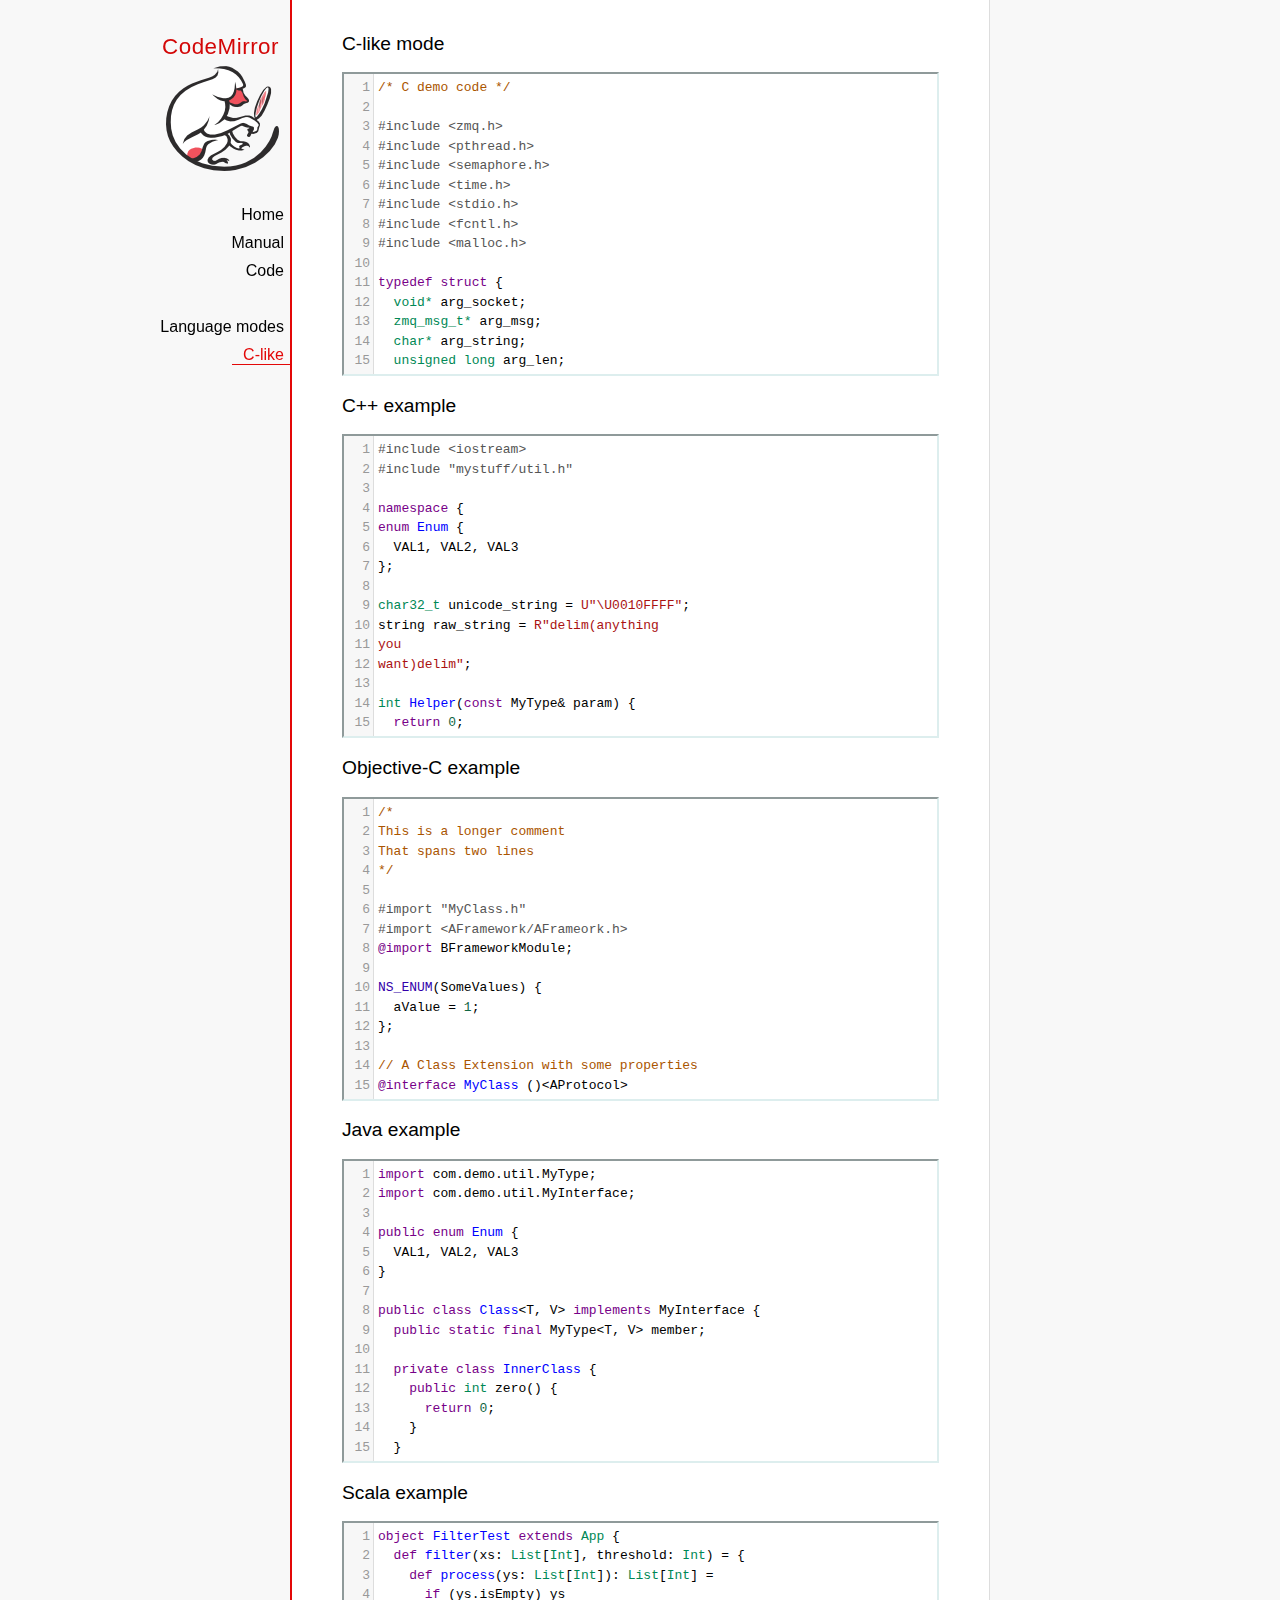
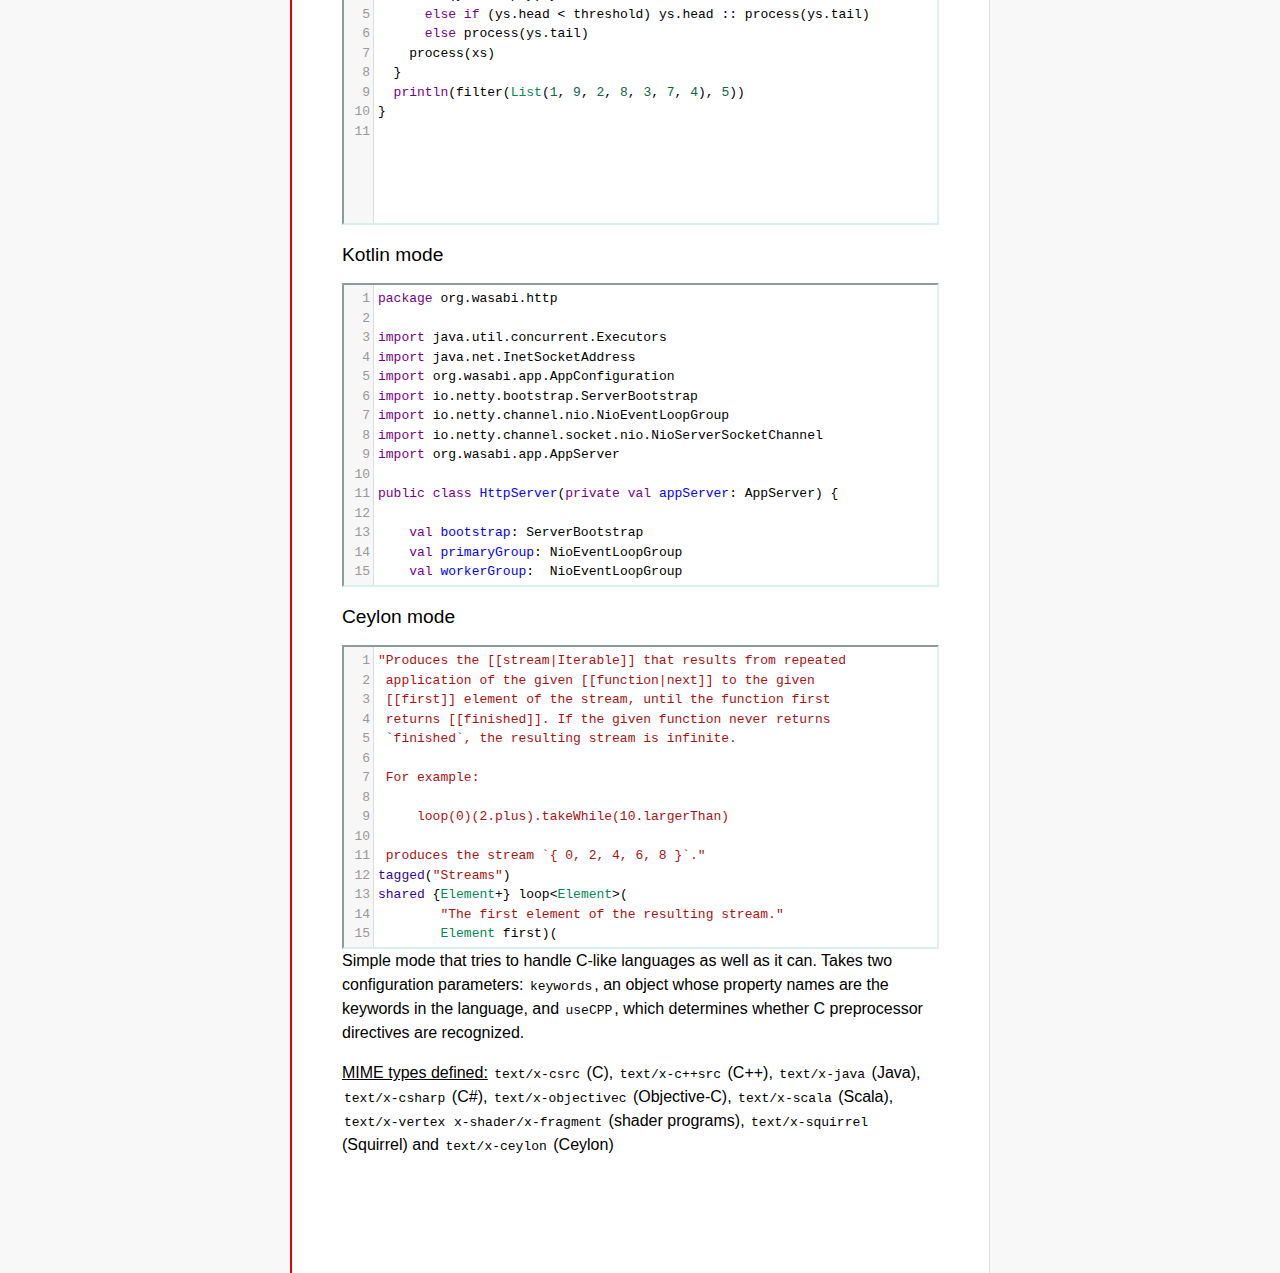
<file: cekulove/assets/codemirror/mode/clike/index.html>
<!doctype html>

<title>CodeMirror: C-like mode</title>
<meta charset="utf-8"/>
<link rel=stylesheet href="../../doc/docs.css">

<link rel="stylesheet" href="../../lib/codemirror.css">
<script src="../../lib/codemirror.js"></script>
<script src="../../addon/edit/matchbrackets.js"></script>
<link rel="stylesheet" href="../../addon/hint/show-hint.css">
<script src="../../addon/hint/show-hint.js"></script>
<script src="clike.js"></script>
<style>.CodeMirror {border: 2px inset #dee;}</style>
<div id=nav>
  <a href="https://codemirror.net"><h1>CodeMirror</h1><img id=logo src="../../doc/logo.png"></a>

  <ul>
    <li><a href="../../index.html">Home</a>
    <li><a href="../../doc/manual.html">Manual</a>
    <li><a href="https://github.com/codemirror/codemirror">Code</a>
  </ul>
  <ul>
    <li><a href="../index.html">Language modes</a>
    <li><a class=active href="#">C-like</a>
  </ul>
</div>

<article>
<h2>C-like mode</h2>

<div><textarea id="c-code">
/* C demo code */

#include <zmq.h>
#include <pthread.h>
#include <semaphore.h>
#include <time.h>
#include <stdio.h>
#include <fcntl.h>
#include <malloc.h>

typedef struct {
  void* arg_socket;
  zmq_msg_t* arg_msg;
  char* arg_string;
  unsigned long arg_len;
  int arg_int, arg_command;

  int signal_fd;
  int pad;
  void* context;
  sem_t sem;
} acl_zmq_context;

#define p(X) (context->arg_##X)

void* zmq_thread(void* context_pointer) {
  acl_zmq_context* context = (acl_zmq_context*)context_pointer;
  char ok = 'K', err = 'X';
  int res;

  while (1) {
    while ((res = sem_wait(&amp;context->sem)) == EINTR);
    if (res) {write(context->signal_fd, &amp;err, 1); goto cleanup;}
    switch(p(command)) {
    case 0: goto cleanup;
    case 1: p(socket) = zmq_socket(context->context, p(int)); break;
    case 2: p(int) = zmq_close(p(socket)); break;
    case 3: p(int) = zmq_bind(p(socket), p(string)); break;
    case 4: p(int) = zmq_connect(p(socket), p(string)); break;
    case 5: p(int) = zmq_getsockopt(p(socket), p(int), (void*)p(string), &amp;p(len)); break;
    case 6: p(int) = zmq_setsockopt(p(socket), p(int), (void*)p(string), p(len)); break;
    case 7: p(int) = zmq_send(p(socket), p(msg), p(int)); break;
    case 8: p(int) = zmq_recv(p(socket), p(msg), p(int)); break;
    case 9: p(int) = zmq_poll(p(socket), p(int), p(len)); break;
    }
    p(command) = errno;
    write(context->signal_fd, &amp;ok, 1);
  }
 cleanup:
  close(context->signal_fd);
  free(context_pointer);
  return 0;
}

void* zmq_thread_init(void* zmq_context, int signal_fd) {
  acl_zmq_context* context = malloc(sizeof(acl_zmq_context));
  pthread_t thread;

  context->context = zmq_context;
  context->signal_fd = signal_fd;
  sem_init(&amp;context->sem, 1, 0);
  pthread_create(&amp;thread, 0, &amp;zmq_thread, context);
  pthread_detach(thread);
  return context;
}
</textarea></div>

<h2>C++ example</h2>

<div><textarea id="cpp-code">
#include <iostream>
#include "mystuff/util.h"

namespace {
enum Enum {
  VAL1, VAL2, VAL3
};

char32_t unicode_string = U"\U0010FFFF";
string raw_string = R"delim(anything
you
want)delim";

int Helper(const MyType& param) {
  return 0;
}
} // namespace

class ForwardDec;

template <class T, class V>
class Class : public BaseClass {
  const MyType<T, V> member_;

 public:
  const MyType<T, V>& Method() const {
    return member_;
  }

  void Method2(MyType<T, V>* value);
}

template <class T, class V>
void Class::Method2(MyType<T, V>* value) {
  std::out << 1 >> method();
  value->Method3(member_);
  member_ = value;
}
</textarea></div>

<h2>Objective-C example</h2>

<div><textarea id="objectivec-code">
/*
This is a longer comment
That spans two lines
*/

#import "MyClass.h"
#import <AFramework/AFrameork.h>
@import BFrameworkModule;

NS_ENUM(SomeValues) {
  aValue = 1;
};

// A Class Extension with some properties
@interface MyClass ()<AProtocol>
@property(atomic, readwrite, assign) NSInteger anInt;
@property(nonatomic, strong, nullable) NSString *aString;
@end

@implementation YourAppDelegate

- (instancetype)initWithString:(NSString *)aStringVar {
  if ((self = [super init])) {
    aString = aStringVar;
  }
  return self;
}

- (BOOL)doSomething:(float)progress {
  NSString *myString = @"This is a ObjC string %f ";
  myString = [[NSString stringWithFormat:myString, progress] stringByAppendingString:self.aString];
  return myString.length > 100 ? NO : YES;
}

@end
</textarea></div>

<h2>Java example</h2>

<div><textarea id="java-code">
import com.demo.util.MyType;
import com.demo.util.MyInterface;

public enum Enum {
  VAL1, VAL2, VAL3
}

public class Class<T, V> implements MyInterface {
  public static final MyType<T, V> member;
  
  private class InnerClass {
    public int zero() {
      return 0;
    }
  }

  @Override
  public MyType method() {
    return member;
  }

  public void method2(MyType<T, V> value) {
    method();
    value.method3();
    member = value;
  }
}
</textarea></div>

<h2>Scala example</h2>

<div><textarea id="scala-code">
object FilterTest extends App {
  def filter(xs: List[Int], threshold: Int) = {
    def process(ys: List[Int]): List[Int] =
      if (ys.isEmpty) ys
      else if (ys.head < threshold) ys.head :: process(ys.tail)
      else process(ys.tail)
    process(xs)
  }
  println(filter(List(1, 9, 2, 8, 3, 7, 4), 5))
}
</textarea></div>

<h2>Kotlin mode</h2>

<div><textarea id="kotlin-code">
package org.wasabi.http

import java.util.concurrent.Executors
import java.net.InetSocketAddress
import org.wasabi.app.AppConfiguration
import io.netty.bootstrap.ServerBootstrap
import io.netty.channel.nio.NioEventLoopGroup
import io.netty.channel.socket.nio.NioServerSocketChannel
import org.wasabi.app.AppServer

public class HttpServer(private val appServer: AppServer) {

    val bootstrap: ServerBootstrap
    val primaryGroup: NioEventLoopGroup
    val workerGroup:  NioEventLoopGroup

    init {
        // Define worker groups
        primaryGroup = NioEventLoopGroup()
        workerGroup = NioEventLoopGroup()

        // Initialize bootstrap of server
        bootstrap = ServerBootstrap()

        bootstrap.group(primaryGroup, workerGroup)
        bootstrap.channel(javaClass<NioServerSocketChannel>())
        bootstrap.childHandler(NettyPipelineInitializer(appServer))
    }

    public fun start(wait: Boolean = true) {
        val channel = bootstrap.bind(appServer.configuration.port)?.sync()?.channel()

        if (wait) {
            channel?.closeFuture()?.sync()
        }
    }

    public fun stop() {
        // Shutdown all event loops
        primaryGroup.shutdownGracefully()
        workerGroup.shutdownGracefully()

        // Wait till all threads are terminated
        primaryGroup.terminationFuture().sync()
        workerGroup.terminationFuture().sync()
    }
}
</textarea></div>

<h2>Ceylon mode</h2>

<div><textarea id="ceylon-code">
"Produces the [[stream|Iterable]] that results from repeated
 application of the given [[function|next]] to the given
 [[first]] element of the stream, until the function first
 returns [[finished]]. If the given function never returns 
 `finished`, the resulting stream is infinite.

 For example:

     loop(0)(2.plus).takeWhile(10.largerThan)

 produces the stream `{ 0, 2, 4, 6, 8 }`."
tagged("Streams")
shared {Element+} loop&lt;Element&gt;(
        "The first element of the resulting stream."
        Element first)(
        "The function that produces the next element of the
         stream, given the current element. The function may
         return [[finished]] to indicate the end of the 
         stream."
        Element|Finished next(Element element))
    =&gt; let (start = first)
    object satisfies {Element+} {
        first =&gt; start;
        empty =&gt; false;
        function nextElement(Element element)
                =&gt; next(element);
        iterator()
                =&gt; object satisfies Iterator&lt;Element&gt; {
            variable Element|Finished current = start;
            shared actual Element|Finished next() {
                if (!is Finished result = current) {
                    current = nextElement(result);
                    return result;
                }
                else {
                    return finished;
                }
            }
        };
    };
</textarea></div>

    <script>
      var cEditor = CodeMirror.fromTextArea(document.getElementById("c-code"), {
        lineNumbers: true,
        matchBrackets: true,
        mode: "text/x-csrc"
      });
      var cppEditor = CodeMirror.fromTextArea(document.getElementById("cpp-code"), {
        lineNumbers: true,
        matchBrackets: true,
        mode: "text/x-c++src"
      });
      var javaEditor = CodeMirror.fromTextArea(document.getElementById("java-code"), {
        lineNumbers: true,
        matchBrackets: true,
        mode: "text/x-java"
      });
      var objectivecEditor = CodeMirror.fromTextArea(document.getElementById("objectivec-code"), {
        lineNumbers: true,
        matchBrackets: true,
        mode: "text/x-objectivec"
      });
      var scalaEditor = CodeMirror.fromTextArea(document.getElementById("scala-code"), {
        lineNumbers: true,
        matchBrackets: true,
        mode: "text/x-scala"
      });
      var kotlinEditor = CodeMirror.fromTextArea(document.getElementById("kotlin-code"), {
          lineNumbers: true,
          matchBrackets: true,
          mode: "text/x-kotlin"
      });
      var ceylonEditor = CodeMirror.fromTextArea(document.getElementById("ceylon-code"), {
          lineNumbers: true,
          matchBrackets: true,
          mode: "text/x-ceylon"
      });
      var mac = CodeMirror.keyMap.default == CodeMirror.keyMap.macDefault;
      CodeMirror.keyMap.default[(mac ? "Cmd" : "Ctrl") + "-Space"] = "autocomplete";
    </script>

    <p>Simple mode that tries to handle C-like languages as well as it
    can. Takes two configuration parameters: <code>keywords</code>, an
    object whose property names are the keywords in the language,
    and <code>useCPP</code>, which determines whether C preprocessor
    directives are recognized.</p>

    <p><strong>MIME types defined:</strong> <code>text/x-csrc</code>
    (C), <code>text/x-c++src</code> (C++), <code>text/x-java</code>
    (Java), <code>text/x-csharp</code> (C#),
    <code>text/x-objectivec</code> (Objective-C),
    <code>text/x-scala</code> (Scala), <code>text/x-vertex</code>
    <code>x-shader/x-fragment</code> (shader programs),
    <code>text/x-squirrel</code> (Squirrel) and
    <code>text/x-ceylon</code> (Ceylon)</p>
</article>
</file>
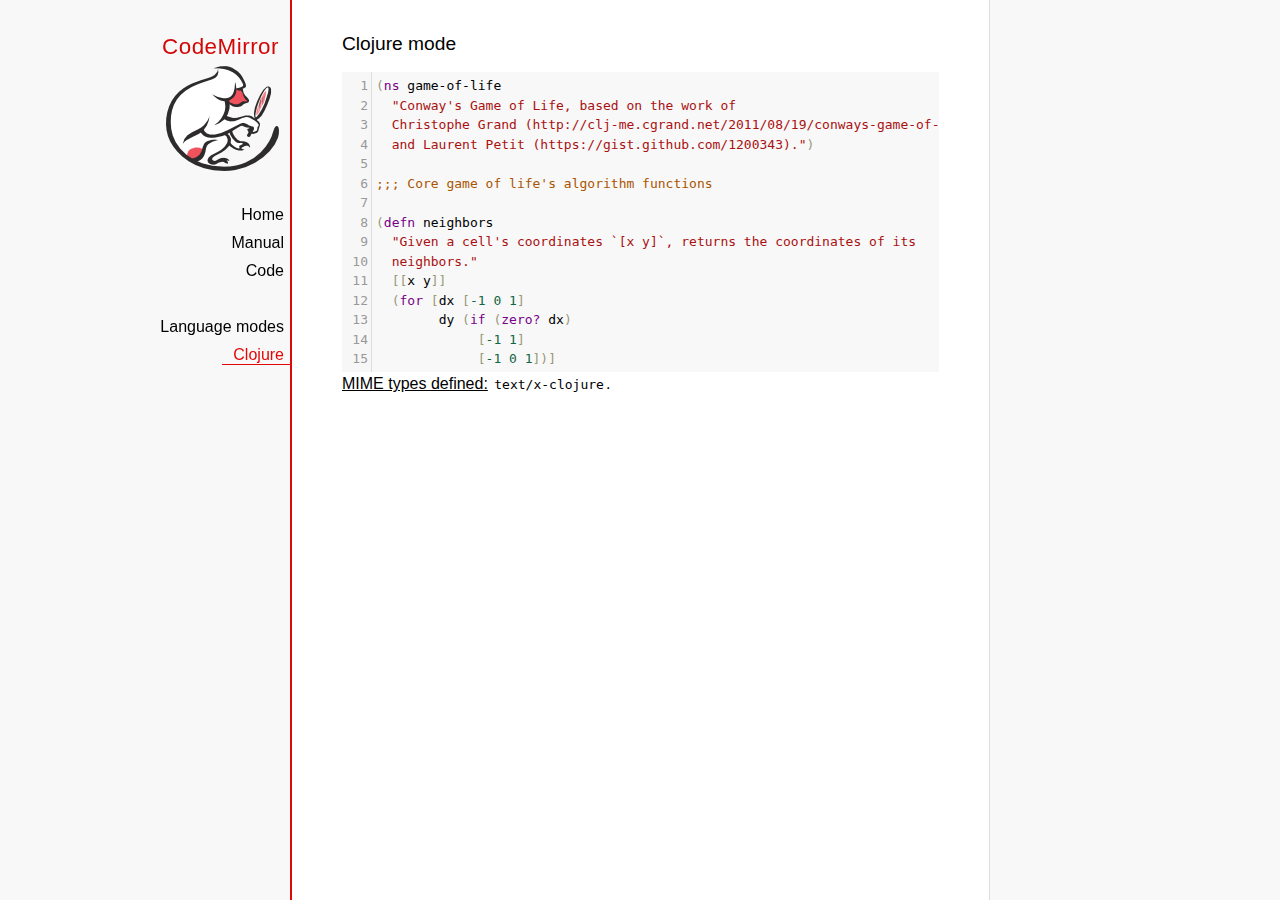
<file: cekulove/assets/codemirror/mode/clojure/index.html>
<!doctype html>

<title>CodeMirror: Clojure mode</title>
<meta charset="utf-8"/>
<link rel=stylesheet href="../../doc/docs.css">

<link rel="stylesheet" href="../../lib/codemirror.css">
<script src="../../lib/codemirror.js"></script>
<script src="../../addon/edit/closebrackets.js"></script>
<script src="../../addon/edit/matchbrackets.js"></script>
<script src="clojure.js"></script>
<style>.CodeMirror {background: #f8f8f8;}</style>
<div id=nav>
  <a href="https://codemirror.net"><h1>CodeMirror</h1><img id=logo src="../../doc/logo.png"></a>

  <ul>
    <li><a href="../../index.html">Home</a>
    <li><a href="../../doc/manual.html">Manual</a>
    <li><a href="https://github.com/codemirror/codemirror">Code</a>
  </ul>
  <ul>
    <li><a href="../index.html">Language modes</a>
    <li><a class=active href="#">Clojure</a>
  </ul>
</div>

<article>
<h2>Clojure mode</h2>
<form><textarea id="code" name="code">
(ns game-of-life
  "Conway's Game of Life, based on the work of
  Christophe Grand (http://clj-me.cgrand.net/2011/08/19/conways-game-of-life)
  and Laurent Petit (https://gist.github.com/1200343).")

;;; Core game of life's algorithm functions

(defn neighbors
  "Given a cell's coordinates `[x y]`, returns the coordinates of its
  neighbors."
  [[x y]]
  (for [dx [-1 0 1]
        dy (if (zero? dx)
             [-1 1]
             [-1 0 1])]
    [(+ dx x) (+ dy y)]))

(defn step
  "Given a set of living `cells`, computes the new set of living cells."
  [cells]
  (set (for [[cell n] (frequencies (mapcat neighbors cells))
             :when (or (= n 3)
                       (and (= n 2)
                            (cells cell)))]
         cell)))

;;; Utility methods for displaying game on a text terminal

(defn print-grid
  "Prints a `grid` of `w` columns and `h` rows, on *out*, representing a
  step in the game."
  [grid w h]
  (doseq [x (range (inc w))
          y (range (inc h))]
    (when (= y 0) (println))
    (print (if (grid [x y])
             "[X]"
             " . "))))

(defn print-grids
  "Prints a sequence of `grids` of `w` columns and `h` rows on *out*,
  representing several steps."
  [grids w h]
  (doseq [grid grids]
    (print-grid grid w h)
    (println)))

;;; Launches an example grid

(def grid
  "`grid` represents the initial set of living cells"
  #{[2 1] [2 2] [2 3]})

(print-grids (take 3 (iterate step grid)) 5 5)</textarea></form>
    <script>
      var editor = CodeMirror.fromTextArea(document.getElementById("code"), {
          autoCloseBrackets: true,
          lineNumbers: true,
          matchBrackets: true,
          mode: 'text/x-clojure'
      });
    </script>

    <p><strong>MIME types defined:</strong> <code>text/x-clojure</code>.</p>

  </article>
</file>
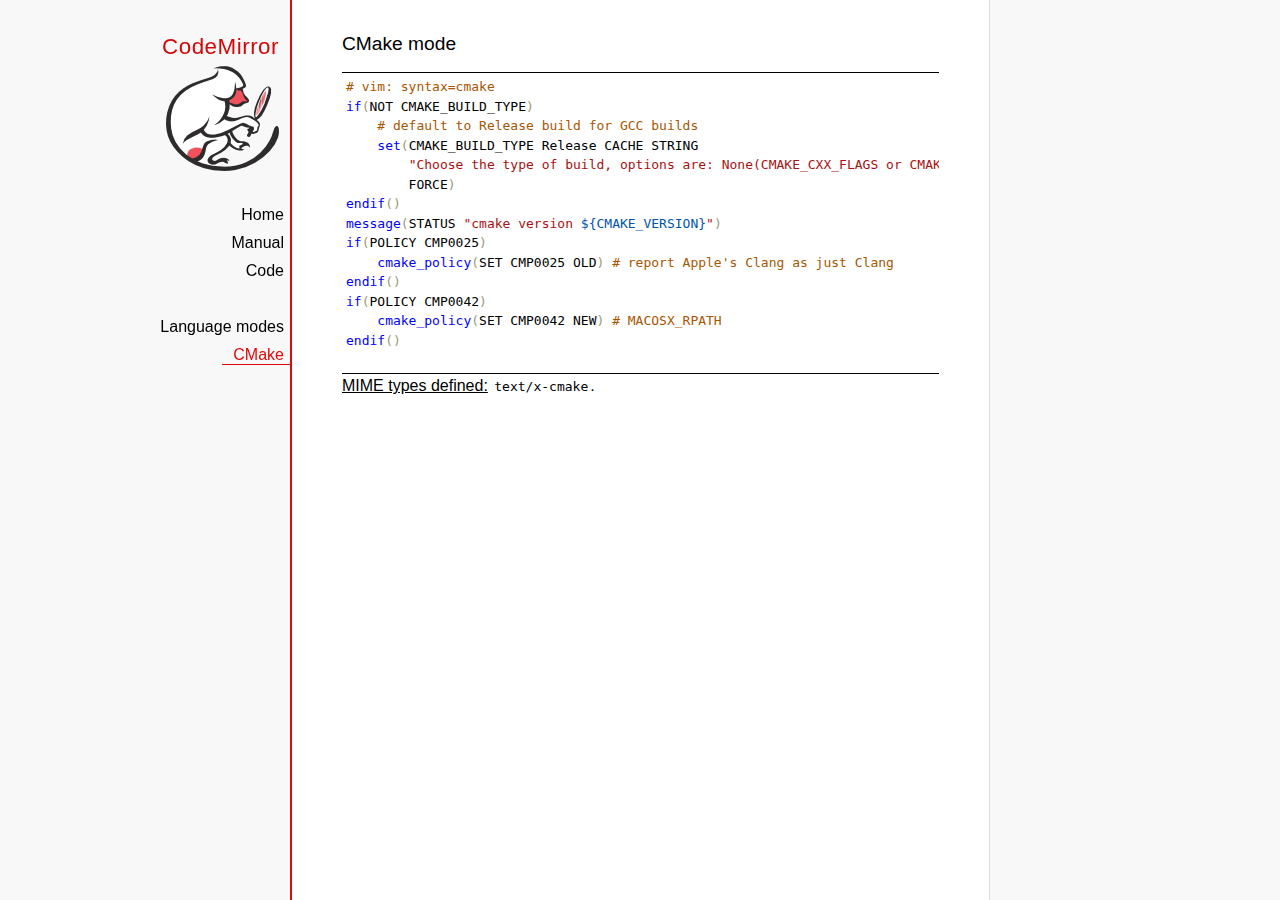
<file: cekulove/assets/codemirror/mode/cmake/index.html>
<!doctype html>

<title>CodeMirror: CMake mode</title>
<meta charset="utf-8"/>
<link rel=stylesheet href="../../doc/docs.css">

<link rel="stylesheet" href="../../lib/codemirror.css">
<script src="../../lib/codemirror.js"></script>
<script src="../../addon/edit/matchbrackets.js"></script>
<script src="cmake.js"></script>
<style>
      .CodeMirror {border-top: 1px solid black; border-bottom: 1px solid black;}
      .cm-s-default span.cm-arrow { color: red; }
    </style>
<div id=nav>
  <a href="https://codemirror.net"><h1>CodeMirror</h1><img id=logo src="../../doc/logo.png"></a>

  <ul>
    <li><a href="../../index.html">Home</a>
    <li><a href="../../doc/manual.html">Manual</a>
    <li><a href="https://github.com/codemirror/codemirror">Code</a>
  </ul>
  <ul>
    <li><a href="../index.html">Language modes</a>
    <li><a class=active href="#">CMake</a>
  </ul>
</div>

<article>
<h2>CMake mode</h2>
<form><textarea id="code" name="code">
# vim: syntax=cmake
if(NOT CMAKE_BUILD_TYPE)
    # default to Release build for GCC builds
    set(CMAKE_BUILD_TYPE Release CACHE STRING
        "Choose the type of build, options are: None(CMAKE_CXX_FLAGS or CMAKE_C_FLAGS used) Debug Release RelWithDebInfo MinSizeRel."
        FORCE)
endif()
message(STATUS "cmake version ${CMAKE_VERSION}")
if(POLICY CMP0025)
    cmake_policy(SET CMP0025 OLD) # report Apple's Clang as just Clang
endif()
if(POLICY CMP0042)
    cmake_policy(SET CMP0042 NEW) # MACOSX_RPATH
endif()

project (x265)
cmake_minimum_required (VERSION 2.8.8) # OBJECT libraries require 2.8.8
include(CheckIncludeFiles)
include(CheckFunctionExists)
include(CheckSymbolExists)
include(CheckCXXCompilerFlag)

# X265_BUILD must be incremented each time the public API is changed
set(X265_BUILD 48)
configure_file("${PROJECT_SOURCE_DIR}/x265.def.in"
               "${PROJECT_BINARY_DIR}/x265.def")
configure_file("${PROJECT_SOURCE_DIR}/x265_config.h.in"
               "${PROJECT_BINARY_DIR}/x265_config.h")

SET(CMAKE_MODULE_PATH "${PROJECT_SOURCE_DIR}/cmake" "${CMAKE_MODULE_PATH}")

# System architecture detection
string(TOLOWER "${CMAKE_SYSTEM_PROCESSOR}" SYSPROC)
set(X86_ALIASES x86 i386 i686 x86_64 amd64)
list(FIND X86_ALIASES "${SYSPROC}" X86MATCH)
if("${SYSPROC}" STREQUAL "" OR X86MATCH GREATER "-1")
    message(STATUS "Detected x86 target processor")
    set(X86 1)
    add_definitions(-DX265_ARCH_X86=1)
    if("${CMAKE_SIZEOF_VOID_P}" MATCHES 8)
        set(X64 1)
        add_definitions(-DX86_64=1)
    endif()
elseif(${SYSPROC} STREQUAL "armv6l")
    message(STATUS "Detected ARM target processor")
    set(ARM 1)
    add_definitions(-DX265_ARCH_ARM=1 -DHAVE_ARMV6=1)
else()
    message(STATUS "CMAKE_SYSTEM_PROCESSOR value `${CMAKE_SYSTEM_PROCESSOR}` is unknown")
    message(STATUS "Please add this value near ${CMAKE_CURRENT_LIST_FILE}:${CMAKE_CURRENT_LIST_LINE}")
endif()

if(UNIX)
    list(APPEND PLATFORM_LIBS pthread)
    find_library(LIBRT rt)
    if(LIBRT)
        list(APPEND PLATFORM_LIBS rt)
    endif()
    find_package(Numa)
    if(NUMA_FOUND)
        list(APPEND CMAKE_REQUIRED_LIBRARIES ${NUMA_LIBRARY})
        check_symbol_exists(numa_node_of_cpu numa.h NUMA_V2)
        if(NUMA_V2)
            add_definitions(-DHAVE_LIBNUMA)
            message(STATUS "libnuma found, building with support for NUMA nodes")
            list(APPEND PLATFORM_LIBS ${NUMA_LIBRARY})
            link_directories(${NUMA_LIBRARY_DIR})
            include_directories(${NUMA_INCLUDE_DIR})
        endif()
    endif()
    mark_as_advanced(LIBRT NUMA_FOUND)
endif(UNIX)

if(X64 AND NOT WIN32)
    option(ENABLE_PIC "Enable Position Independent Code" ON)
else()
    option(ENABLE_PIC "Enable Position Independent Code" OFF)
endif(X64 AND NOT WIN32)

# Compiler detection
if(CMAKE_GENERATOR STREQUAL "Xcode")
  set(XCODE 1)
endif()
if (APPLE)
  add_definitions(-DMACOS)
endif()
</textarea></form>
    <script>
      var editor = CodeMirror.fromTextArea(document.getElementById("code"), {
        mode: "text/x-cmake",
        matchBrackets: true,
        indentUnit: 4
      });
    </script>

    <p><strong>MIME types defined:</strong> <code>text/x-cmake</code>.</p>

  </article>
</file>
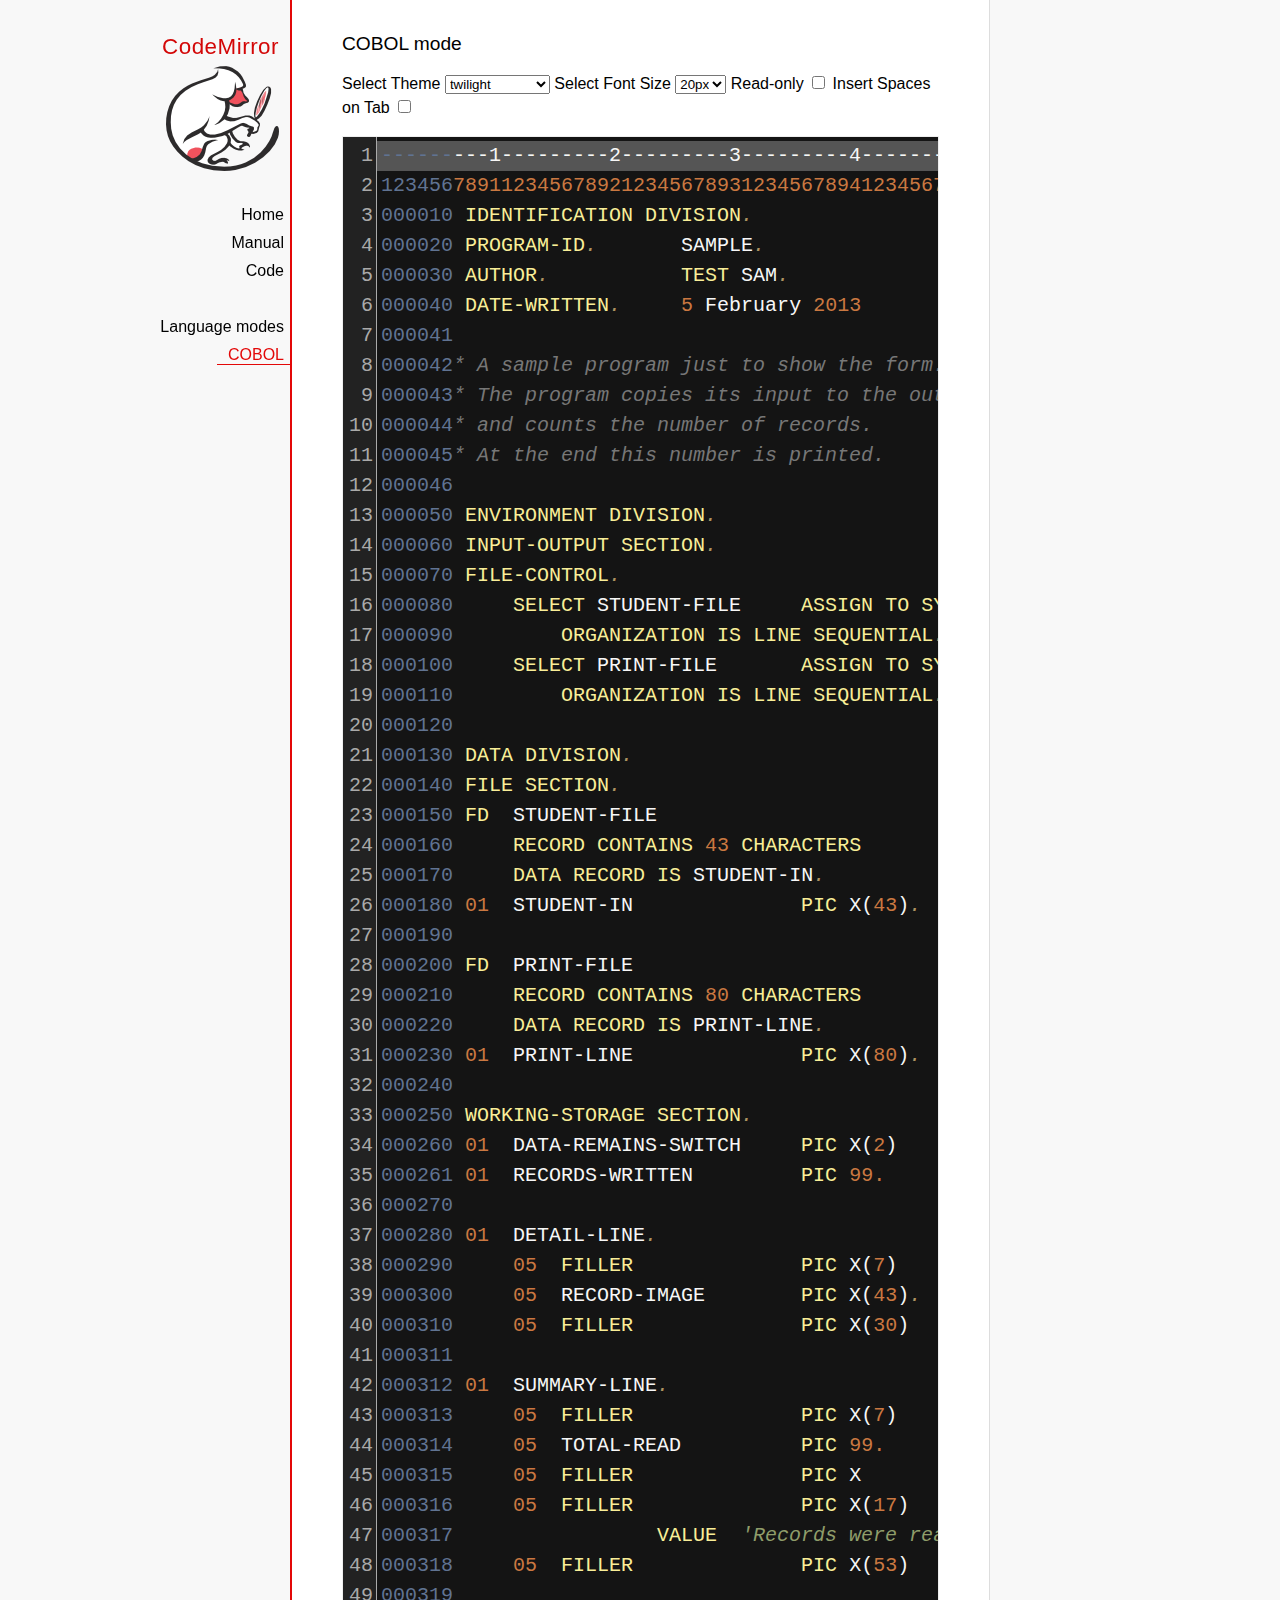
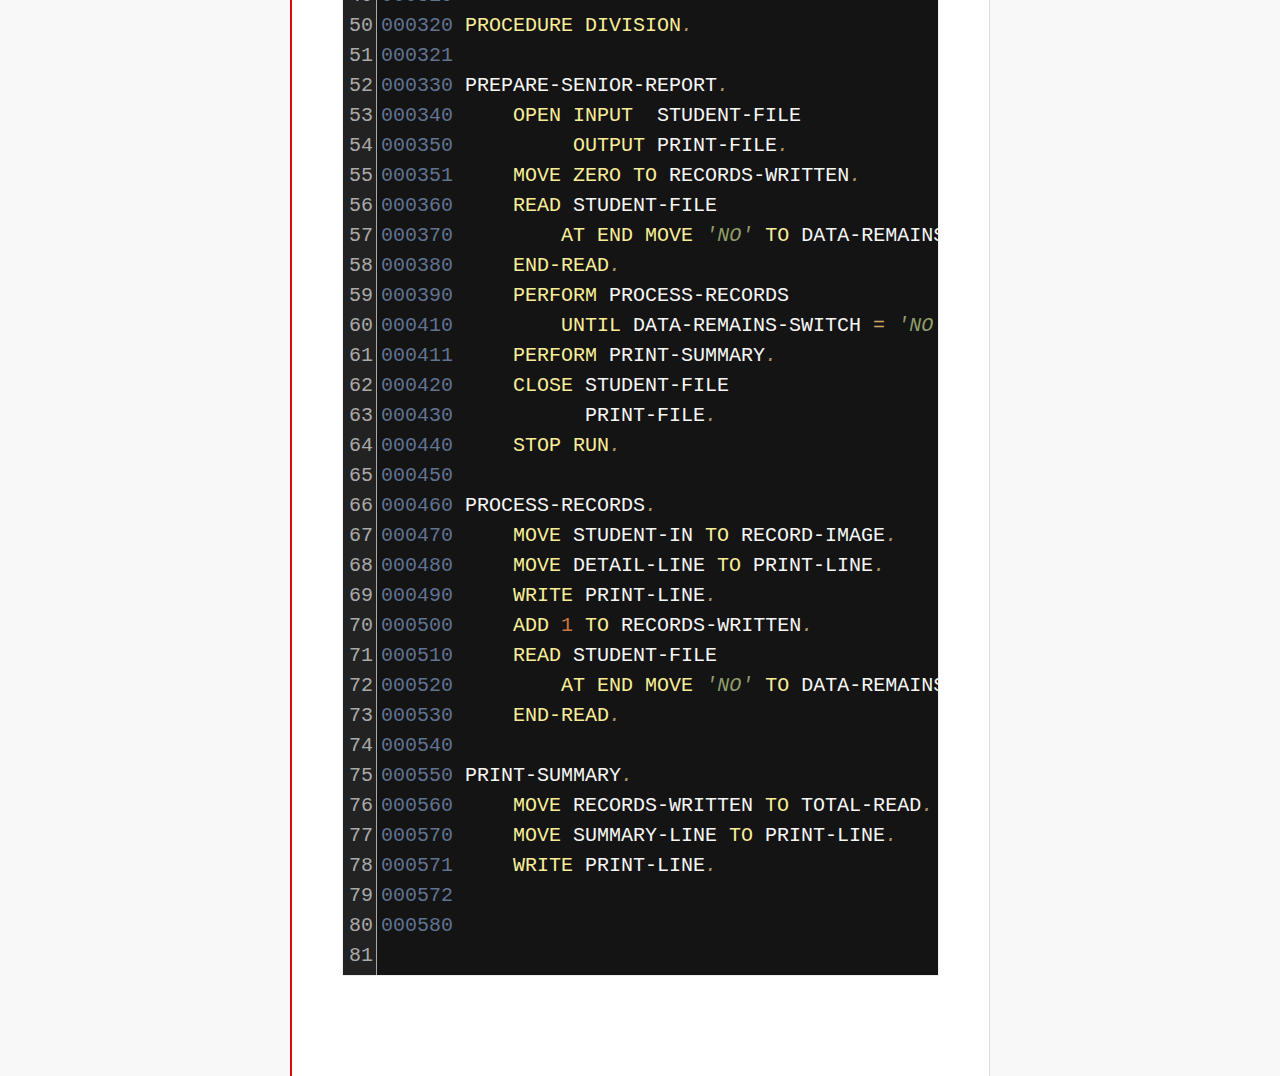
<file: cekulove/assets/codemirror/mode/cobol/index.html>
<!doctype html>

<title>CodeMirror: COBOL mode</title>
<meta charset="utf-8"/>
<link rel=stylesheet href="../../doc/docs.css">

<link rel="stylesheet" href="../../lib/codemirror.css">
<link rel="stylesheet" href="../../theme/neat.css">
<link rel="stylesheet" href="../../theme/elegant.css">
<link rel="stylesheet" href="../../theme/erlang-dark.css">
<link rel="stylesheet" href="../../theme/night.css">
<link rel="stylesheet" href="../../theme/monokai.css">
<link rel="stylesheet" href="../../theme/cobalt.css">
<link rel="stylesheet" href="../../theme/eclipse.css">
<link rel="stylesheet" href="../../theme/rubyblue.css">
<link rel="stylesheet" href="../../theme/lesser-dark.css">
<link rel="stylesheet" href="../../theme/xq-dark.css">
<link rel="stylesheet" href="../../theme/xq-light.css">
<link rel="stylesheet" href="../../theme/ambiance.css">
<link rel="stylesheet" href="../../theme/blackboard.css">
<link rel="stylesheet" href="../../theme/vibrant-ink.css">
<link rel="stylesheet" href="../../theme/solarized.css">
<link rel="stylesheet" href="../../theme/twilight.css">
<link rel="stylesheet" href="../../theme/midnight.css">
<link rel="stylesheet" href="../../addon/dialog/dialog.css">
<script src="../../lib/codemirror.js"></script>
<script src="../../addon/edit/matchbrackets.js"></script>
<script src="cobol.js"></script>
<script src="../../addon/selection/active-line.js"></script>
<script src="../../addon/search/search.js"></script>
<script src="../../addon/dialog/dialog.js"></script>
<script src="../../addon/search/searchcursor.js"></script>
<style>
        .CodeMirror {
          border: 1px solid #eee;
          font-size : 20px;
          height : auto !important;
        }
        .CodeMirror-activeline-background {background: #555555 !important;}
    </style>
<div id=nav>
  <a href="https://codemirror.net"><h1>CodeMirror</h1><img id=logo src="../../doc/logo.png"></a>

  <ul>
    <li><a href="../../index.html">Home</a>
    <li><a href="../../doc/manual.html">Manual</a>
    <li><a href="https://github.com/codemirror/codemirror">Code</a>
  </ul>
  <ul>
    <li><a href="../index.html">Language modes</a>
    <li><a class=active href="#">COBOL</a>
  </ul>
</div>

<article>
<h2>COBOL mode</h2>

    <p> Select Theme <select onchange="selectTheme()" id="selectTheme">
        <option>default</option>
        <option>ambiance</option>
        <option>blackboard</option>
        <option>cobalt</option>
        <option>eclipse</option>
        <option>elegant</option>
        <option>erlang-dark</option>
        <option>lesser-dark</option>
        <option>midnight</option>
        <option>monokai</option>
        <option>neat</option>
        <option>night</option>
        <option>rubyblue</option>
        <option>solarized dark</option>
        <option>solarized light</option>
        <option selected>twilight</option>
        <option>vibrant-ink</option>
        <option>xq-dark</option>
        <option>xq-light</option>
    </select>    Select Font Size <select onchange="selectFontsize()" id="selectFontSize">
          <option value="13px">13px</option>
          <option value="14px">14px</option>
          <option value="16px">16px</option>
          <option value="18px">18px</option>
          <option value="20px" selected="selected">20px</option>
          <option value="24px">24px</option>
          <option value="26px">26px</option>
          <option value="28px">28px</option>
          <option value="30px">30px</option>
          <option value="32px">32px</option>
          <option value="34px">34px</option>
          <option value="36px">36px</option>
        </select>
<label for="checkBoxReadOnly">Read-only</label>
<input type="checkbox" id="checkBoxReadOnly" onchange="selectReadOnly()">
<label for="id_tabToIndentSpace">Insert Spaces on Tab</label>
<input type="checkbox" id="id_tabToIndentSpace" onchange="tabToIndentSpace()">
</p>
<textarea id="code" name="code">
---------1---------2---------3---------4---------5---------6---------7---------8
12345678911234567892123456789312345678941234567895123456789612345678971234567898
000010 IDENTIFICATION DIVISION.                                        MODTGHERE
000020 PROGRAM-ID.       SAMPLE.
000030 AUTHOR.           TEST SAM. 
000040 DATE-WRITTEN.     5 February 2013
000041
000042* A sample program just to show the form.
000043* The program copies its input to the output,
000044* and counts the number of records.
000045* At the end this number is printed.
000046
000050 ENVIRONMENT DIVISION.
000060 INPUT-OUTPUT SECTION.
000070 FILE-CONTROL.
000080     SELECT STUDENT-FILE     ASSIGN TO SYSIN
000090         ORGANIZATION IS LINE SEQUENTIAL.
000100     SELECT PRINT-FILE       ASSIGN TO SYSOUT
000110         ORGANIZATION IS LINE SEQUENTIAL.
000120
000130 DATA DIVISION.
000140 FILE SECTION.
000150 FD  STUDENT-FILE
000160     RECORD CONTAINS 43 CHARACTERS
000170     DATA RECORD IS STUDENT-IN.
000180 01  STUDENT-IN              PIC X(43).
000190
000200 FD  PRINT-FILE
000210     RECORD CONTAINS 80 CHARACTERS
000220     DATA RECORD IS PRINT-LINE.
000230 01  PRINT-LINE              PIC X(80).
000240
000250 WORKING-STORAGE SECTION.
000260 01  DATA-REMAINS-SWITCH     PIC X(2)      VALUE SPACES.
000261 01  RECORDS-WRITTEN         PIC 99.
000270
000280 01  DETAIL-LINE.
000290     05  FILLER              PIC X(7)      VALUE SPACES.
000300     05  RECORD-IMAGE        PIC X(43).
000310     05  FILLER              PIC X(30)     VALUE SPACES.
000311 
000312 01  SUMMARY-LINE.
000313     05  FILLER              PIC X(7)      VALUE SPACES.
000314     05  TOTAL-READ          PIC 99.
000315     05  FILLER              PIC X         VALUE SPACE.
000316     05  FILLER              PIC X(17)     
000317                 VALUE  'Records were read'.
000318     05  FILLER              PIC X(53)     VALUE SPACES.
000319
000320 PROCEDURE DIVISION.
000321
000330 PREPARE-SENIOR-REPORT.
000340     OPEN INPUT  STUDENT-FILE
000350          OUTPUT PRINT-FILE.
000351     MOVE ZERO TO RECORDS-WRITTEN.
000360     READ STUDENT-FILE
000370         AT END MOVE 'NO' TO DATA-REMAINS-SWITCH
000380     END-READ.
000390     PERFORM PROCESS-RECORDS
000410         UNTIL DATA-REMAINS-SWITCH = 'NO'.
000411     PERFORM PRINT-SUMMARY.
000420     CLOSE STUDENT-FILE
000430           PRINT-FILE.
000440     STOP RUN.
000450
000460 PROCESS-RECORDS.
000470     MOVE STUDENT-IN TO RECORD-IMAGE.
000480     MOVE DETAIL-LINE TO PRINT-LINE.
000490     WRITE PRINT-LINE.
000500     ADD 1 TO RECORDS-WRITTEN.
000510     READ STUDENT-FILE
000520         AT END MOVE 'NO' TO DATA-REMAINS-SWITCH
000530     END-READ. 
000540
000550 PRINT-SUMMARY.
000560     MOVE RECORDS-WRITTEN TO TOTAL-READ.
000570     MOVE SUMMARY-LINE TO PRINT-LINE.
000571     WRITE PRINT-LINE. 
000572
000580
</textarea>
    <script>
      var editor = CodeMirror.fromTextArea(document.getElementById("code"), {
        lineNumbers: true,
        matchBrackets: true,
        mode: "text/x-cobol",
        theme : "twilight",
        styleActiveLine: true,
        showCursorWhenSelecting : true,  
      });
      function selectTheme() {
        var themeInput = document.getElementById("selectTheme");
        var theme = themeInput.options[themeInput.selectedIndex].innerHTML;
        editor.setOption("theme", theme);
      }
      function selectFontsize() {
        var fontSizeInput = document.getElementById("selectFontSize");
        var fontSize = fontSizeInput.options[fontSizeInput.selectedIndex].innerHTML;
        editor.getWrapperElement().style.fontSize = fontSize;
        editor.refresh();
      }
      function selectReadOnly() {
        editor.setOption("readOnly", document.getElementById("checkBoxReadOnly").checked);
      }
      function tabToIndentSpace() {
        if (document.getElementById("id_tabToIndentSpace").checked) {
            editor.setOption("extraKeys", {Tab: function(cm) { cm.replaceSelection("    ", "end"); }});
        } else {
            editor.setOption("extraKeys", {Tab: function(cm) { cm.replaceSelection("    ", "end"); }});
        }
      }
    </script>
  </article>
</file>
<file: cekulove/assets/codemirror/lib/codemirror.css>
/* BASICS */

.CodeMirror {
  /* Set height, width, borders, and global font properties here */
  font-family: monospace;
  height: 300px;
  color: black;
  direction: ltr;
}

/* PADDING */

.CodeMirror-lines {
  padding: 4px 0; /* Vertical padding around content */
}
.CodeMirror pre.CodeMirror-line,
.CodeMirror pre.CodeMirror-line-like {
  padding: 0 4px; /* Horizontal padding of content */
}

.CodeMirror-scrollbar-filler, .CodeMirror-gutter-filler {
  background-color: white; /* The little square between H and V scrollbars */
}

/* GUTTER */

.CodeMirror-gutters {
  border-right: 1px solid #ddd;
  background-color: #f7f7f7;
  white-space: nowrap;
}
.CodeMirror-linenumbers {}
.CodeMirror-linenumber {
  padding: 0 3px 0 5px;
  min-width: 20px;
  text-align: right;
  color: #999;
  white-space: nowrap;
}

.CodeMirror-guttermarker { color: black; }
.CodeMirror-guttermarker-subtle { color: #999; }

/* CURSOR */

.CodeMirror-cursor {
  border-left: 1px solid black;
  border-right: none;
  width: 0;
}
/* Shown when moving in bi-directional text */
.CodeMirror div.CodeMirror-secondarycursor {
  border-left: 1px solid silver;
}
.cm-fat-cursor .CodeMirror-cursor {
  width: auto;
  border: 0 !important;
  background: #7e7;
}
.cm-fat-cursor div.CodeMirror-cursors {
  z-index: 1;
}
.cm-fat-cursor-mark {
  background-color: rgba(20, 255, 20, 0.5);
  -webkit-animation: blink 1.06s steps(1) infinite;
  -moz-animation: blink 1.06s steps(1) infinite;
  animation: blink 1.06s steps(1) infinite;
}
.cm-animate-fat-cursor {
  width: auto;
  border: 0;
  -webkit-animation: blink 1.06s steps(1) infinite;
  -moz-animation: blink 1.06s steps(1) infinite;
  animation: blink 1.06s steps(1) infinite;
  background-color: #7e7;
}
@-moz-keyframes blink {
  0% {}
  50% { background-color: transparent; }
  100% {}
}
@-webkit-keyframes blink {
  0% {}
  50% { background-color: transparent; }
  100% {}
}
@keyframes blink {
  0% {}
  50% { background-color: transparent; }
  100% {}
}

/* Can style cursor different in overwrite (non-insert) mode */
.CodeMirror-overwrite .CodeMirror-cursor {}

.cm-tab { display: inline-block; text-decoration: inherit; }

.CodeMirror-rulers {
  position: absolute;
  left: 0; right: 0; top: -50px; bottom: 0;
  overflow: hidden;
}
.CodeMirror-ruler {
  border-left: 1px solid #ccc;
  top: 0; bottom: 0;
  position: absolute;
}

/* DEFAULT THEME */

.cm-s-default .cm-header {color: blue;}
.cm-s-default .cm-quote {color: #090;}
.cm-negative {color: #d44;}
.cm-positive {color: #292;}
.cm-header, .cm-strong {font-weight: bold;}
.cm-em {font-style: italic;}
.cm-link {text-decoration: underline;}
.cm-strikethrough {text-decoration: line-through;}

.cm-s-default .cm-keyword {color: #708;}
.cm-s-default .cm-atom {color: #219;}
.cm-s-default .cm-number {color: #164;}
.cm-s-default .cm-def {color: #00f;}
.cm-s-default .cm-variable,
.cm-s-default .cm-punctuation,
.cm-s-default .cm-property,
.cm-s-default .cm-operator {}
.cm-s-default .cm-variable-2 {color: #05a;}
.cm-s-default .cm-variable-3, .cm-s-default .cm-type {color: #085;}
.cm-s-default .cm-comment {color: #a50;}
.cm-s-default .cm-string {color: #a11;}
.cm-s-default .cm-string-2 {color: #f50;}
.cm-s-default .cm-meta {color: #555;}
.cm-s-default .cm-qualifier {color: #555;}
.cm-s-default .cm-builtin {color: #30a;}
.cm-s-default .cm-bracket {color: #997;}
.cm-s-default .cm-tag {color: #170;}
.cm-s-default .cm-attribute {color: #00c;}
.cm-s-default .cm-hr {color: #999;}
.cm-s-default .cm-link {color: #00c;}

.cm-s-default .cm-error {color: #f00;}
.cm-invalidchar {color: #f00;}

.CodeMirror-composing { border-bottom: 2px solid; }

/* Default styles for common addons */

div.CodeMirror span.CodeMirror-matchingbracket {color: #0b0;}
div.CodeMirror span.CodeMirror-nonmatchingbracket {color: #a22;}
.CodeMirror-matchingtag { background: rgba(255, 150, 0, .3); }
.CodeMirror-activeline-background {background: #e8f2ff;}

/* STOP */

/* The rest of this file contains styles related to the mechanics of
   the editor. You probably shouldn't touch them. */

.CodeMirror {
  position: relative;
  overflow: hidden;
  background: white;
}

.CodeMirror-scroll {
  overflow: scroll !important; /* Things will break if this is overridden */
  /* 30px is the magic margin used to hide the element's real scrollbars */
  /* See overflow: hidden in .CodeMirror */
  margin-bottom: -30px; margin-right: -30px;
  padding-bottom: 30px;
  height: 100%;
  outline: none; /* Prevent dragging from highlighting the element */
  position: relative;
}
.CodeMirror-sizer {
  position: relative;
  border-right: 30px solid transparent;
}

/* The fake, visible scrollbars. Used to force redraw during scrolling
   before actual scrolling happens, thus preventing shaking and
   flickering artifacts. */
.CodeMirror-vscrollbar, .CodeMirror-hscrollbar, .CodeMirror-scrollbar-filler, .CodeMirror-gutter-filler {
  position: absolute;
  z-index: 6;
  display: none;
}
.CodeMirror-vscrollbar {
  right: 0; top: 0;
  overflow-x: hidden;
  overflow-y: scroll;
}
.CodeMirror-hscrollbar {
  bottom: 0; left: 0;
  overflow-y: hidden;
  overflow-x: scroll;
}
.CodeMirror-scrollbar-filler {
  right: 0; bottom: 0;
}
.CodeMirror-gutter-filler {
  left: 0; bottom: 0;
}

.CodeMirror-gutters {
  position: absolute; left: 0; top: 0;
  min-height: 100%;
  z-index: 3;
}
.CodeMirror-gutter {
  white-space: normal;
  height: 100%;
  display: inline-block;
  vertical-align: top;
  margin-bottom: -30px;
}
.CodeMirror-gutter-wrapper {
  position: absolute;
  z-index: 4;
  background: none !important;
  border: none !important;
}
.CodeMirror-gutter-background {
  position: absolute;
  top: 0; bottom: 0;
  z-index: 4;
}
.CodeMirror-gutter-elt {
  position: absolute;
  cursor: default;
  z-index: 4;
}
.CodeMirror-gutter-wrapper ::selection { background-color: transparent }
.CodeMirror-gutter-wrapper ::-moz-selection { background-color: transparent }

.CodeMirror-lines {
  cursor: text;
  min-height: 1px; /* prevents collapsing before first draw */
}
.CodeMirror pre.CodeMirror-line,
.CodeMirror pre.CodeMirror-line-like {
  /* Reset some styles that the rest of the page might have set */
  -moz-border-radius: 0; -webkit-border-radius: 0; border-radius: 0;
  border-width: 0;
  background: transparent;
  font-family: inherit;
  font-size: inherit;
  margin: 0;
  white-space: pre;
  word-wrap: normal;
  line-height: inherit;
  color: inherit;
  z-index: 2;
  position: relative;
  overflow: visible;
  -webkit-tap-highlight-color: transparent;
  -webkit-font-variant-ligatures: contextual;
  font-variant-ligatures: contextual;
}
.CodeMirror-wrap pre.CodeMirror-line,
.CodeMirror-wrap pre.CodeMirror-line-like {
  word-wrap: break-word;
  white-space: pre-wrap;
  word-break: normal;
}

.CodeMirror-linebackground {
  position: absolute;
  left: 0; right: 0; top: 0; bottom: 0;
  z-index: 0;
}

.CodeMirror-linewidget {
  position: relative;
  z-index: 2;
  padding: 0.1px; /* Force widget margins to stay inside of the container */
}

.CodeMirror-widget {}

.CodeMirror-rtl pre { direction: rtl; }

.CodeMirror-code {
  outline: none;
}

/* Force content-box sizing for the elements where we expect it */
.CodeMirror-scroll,
.CodeMirror-sizer,
.CodeMirror-gutter,
.CodeMirror-gutters,
.CodeMirror-linenumber {
  -moz-box-sizing: content-box;
  box-sizing: content-box;
}

.CodeMirror-measure {
  position: absolute;
  width: 100%;
  height: 0;
  overflow: hidden;
  visibility: hidden;
}

.CodeMirror-cursor {
  position: absolute;
  pointer-events: none;
}
.CodeMirror-measure pre { position: static; }

div.CodeMirror-cursors {
  visibility: hidden;
  position: relative;
  z-index: 3;
}
div.CodeMirror-dragcursors {
  visibility: visible;
}

.CodeMirror-focused div.CodeMirror-cursors {
  visibility: visible;
}

.CodeMirror-selected { background: #d9d9d9; }
.CodeMirror-focused .CodeMirror-selected { background: #d7d4f0; }
.CodeMirror-crosshair { cursor: crosshair; }
.CodeMirror-line::selection, .CodeMirror-line > span::selection, .CodeMirror-line > span > span::selection { background: #d7d4f0; }
.CodeMirror-line::-moz-selection, .CodeMirror-line > span::-moz-selection, .CodeMirror-line > span > span::-moz-selection { background: #d7d4f0; }

.cm-searching {
  background-color: #ffa;
  background-color: rgba(255, 255, 0, .4);
}

/* Used to force a border model for a node */
.cm-force-border { padding-right: .1px; }

@media print {
  /* Hide the cursor when printing */
  .CodeMirror div.CodeMirror-cursors {
    visibility: hidden;
  }
}

/* See issue #2901 */
.cm-tab-wrap-hack:after { content: ''; }

/* Help users use markselection to safely style text background */
span.CodeMirror-selectedtext { background: none; }
</file>
<file: cekulove/assets/codemirror/doc/docs.css>
@font-face {
  font-family: 'Source Sans Pro';
  font-style: normal;
  font-weight: 400;
  src: local('Source Sans Pro'), local('SourceSansPro-Regular'), url(//themes.googleusercontent.com/static/fonts/sourcesanspro/v5/ODelI1aHBYDBqgeIAH2zlBM0YzuT7MdOe03otPbuUS0.woff) format('woff');
}

body, html { margin: 0; padding: 0; height: 100%; }
section, article { display: block; padding: 0; }

body {
  background: #f8f8f8;
  font-family: 'Source Sans Pro', Helvetica, Arial, sans-serif;
  line-height: 1.5;
}

p { margin-top: 0; }

h2, h3, h1 {
  font-weight: normal;
  margin-bottom: .7em;
}
h1 { font-size: 140%; }
h2 { font-size: 120%; }
h3 { font-size: 110%; }
article > h2:first-child, section:first-child > h2 { margin-top: 0; }

#nav h1 {
  margin-right: 12px;
  margin-top: 0;
  margin-bottom: 2px;
  color: #d30707;
  letter-spacing: .5px;
}

a, a:visited, a:link, .quasilink {
  color: #A21313;
}

em {
  padding-right: 2px;
}

.quasilink {
  cursor: pointer;
}

article {
  max-width: 700px;
  margin: 0 0 0 160px;
  border-left: 2px solid #E30808;
  border-right: 1px solid #ddd;
  padding: 30px 50px 100px 50px;
  background: white;
  z-index: 2;
  position: relative;
  min-height: 100%;
  box-sizing: border-box;
  -moz-box-sizing: border-box;
}

#nav {
  position: fixed;
  padding-top: 30px;
  max-height: 100%;
  box-sizing: -moz-border-box;
  box-sizing: border-box;
  overflow-y: auto;
  left: 0; right: none;
  width: 160px;
  text-align: right;
  z-index: 1;
}

@media screen and (min-width: 1000px) {
  article {
    margin: 0 auto;
  }
  #nav {
    right: 50%;
    width: auto;
    border-right: 349px solid transparent;
  }
}

#nav ul {
  display: block;
  margin: 0; padding: 0;
  margin-bottom: 32px;
}

#nav a {
  text-decoration: none;
}

#nav li {
  display: block;
  margin-bottom: 4px;
}

#nav li ul {
  font-size: 80%;
  margin-bottom: 0;
  display: none;
}

#nav li.active ul {
  display: block;
}

#nav li li a {
  padding-right: 20px;
  display: inline-block;
}

#nav ul a {
  color: black;
  padding: 0 7px 1px 11px;
}

#nav ul a.active, #nav ul a:hover {
  border-bottom: 1px solid #E30808;
  margin-bottom: -1px;
  color: #E30808;
}

#logo {
  border: 0;
  margin-right: 12px;
  margin-bottom: 25px;
}

section {
  border-top: 1px solid #E30808;
  margin: 1.5em 0;
}

section.first {
  border: none;
  margin-top: 0;
}

#demo {
  position: relative;
}

#demolist {
  position: absolute;
  right: 5px;
  top: 5px;
  z-index: 25;
}

.yinyang {
  position: absolute;
  top: -10px;
  left: 0; right: 0;
  margin: auto;
  display: block;
  height: 120px;
}

.actions {
  margin: 1em 0 0;
  min-height: 100px;
  position: relative;
}

.actionspicture {
  pointer-events: none;
  position: absolute;
  height: 100px;
  top: 0; left: 0; right: 0;
}

.actionlink {
  pointer-events: auto;
  font-family: arial;
  font-size: 80%;
  font-weight: bold;
  position: absolute;
  top: 0; bottom: 0;
  line-height: 1;
  height: 1em;
  margin: auto;
}

.actionlink.download {
  color: white;
  right: 50%;
  margin-right: 13px;
  text-shadow: -1px 1px 3px #b00, -1px -1px 3px #b00, 1px 0px 3px #b00;
}

.actionlink.fund {
  color: #b00;
  left: 50%;
  margin-left: 15px;
}

.actionlink:hover {
  text-decoration: underline;
}

.actionlink a {
  color: inherit;
}

.actionsleft {
  float: left;
}

.actionsright {
  float: right;
  text-align: right;
}

@media screen and (max-width: 800px) {
  .actions {
    padding-top: 120px;
  }
  .actionsleft, .actionsright {
    float: none;
    text-align: left;
    margin-bottom: 1em;
  }
}

th {
  text-decoration: underline;
  font-weight: normal;
  text-align: left;
}

#features ul {
  list-style: none;
  margin: 0 0 1em;
  padding: 0 0 0 1.2em;
}

#features li:before {
  content: "-";
  width: 1em;
  display: inline-block;
  padding: 0;
  margin: 0;
  margin-left: -1em;
}

.rel {
  margin-bottom: 0;
}
.rel-note {
  margin-top: 0;
  color: #555;
}

pre {
  padding-left: 15px;
  border-left: 2px solid #ddd;
}

code {
  padding: 0 2px;
}

strong {
  text-decoration: underline;
  font-weight: normal;
}

.field {
  border: 1px solid #A21313;
}
</file>
<file: cekulove/assets/codemirror/test/mode_test.css>
.mt-output .mt-token {
  border: 1px solid #ddd;
  white-space: pre;
  font-family: "Consolas", monospace;
  text-align: center;
}

.mt-output .mt-style {
  font-size: x-small;
}

.mt-output .mt-state {
  font-size: x-small;
  vertical-align: top;
}

.mt-output .mt-state-row {
  display: none;
}

.mt-state-unhide .mt-output .mt-state-row {
  display: table-row;
}
</file>
<file: cekulove/assets/codemirror/addon/hint/show-hint.css>
.CodeMirror-hints {
  position: absolute;
  z-index: 10;
  overflow: hidden;
  list-style: none;

  margin: 0;
  padding: 2px;

  -webkit-box-shadow: 2px 3px 5px rgba(0,0,0,.2);
  -moz-box-shadow: 2px 3px 5px rgba(0,0,0,.2);
  box-shadow: 2px 3px 5px rgba(0,0,0,.2);
  border-radius: 3px;
  border: 1px solid silver;

  background: white;
  font-size: 90%;
  font-family: monospace;

  max-height: 20em;
  overflow-y: auto;
}

.CodeMirror-hint {
  margin: 0;
  padding: 0 4px;
  border-radius: 2px;
  white-space: pre;
  color: black;
  cursor: pointer;
}

li.CodeMirror-hint-active {
  background: #08f;
  color: white;
}
</file>
<file: cekulove/assets/codemirror/theme/neat.css>
.cm-s-neat span.cm-comment { color: #a86; }
.cm-s-neat span.cm-keyword { line-height: 1em; font-weight: bold; color: blue; }
.cm-s-neat span.cm-string { color: #a22; }
.cm-s-neat span.cm-builtin { line-height: 1em; font-weight: bold; color: #077; }
.cm-s-neat span.cm-special { line-height: 1em; font-weight: bold; color: #0aa; }
.cm-s-neat span.cm-variable { color: black; }
.cm-s-neat span.cm-number, .cm-s-neat span.cm-atom { color: #3a3; }
.cm-s-neat span.cm-meta { color: #555; }
.cm-s-neat span.cm-link { color: #3a3; }

.cm-s-neat .CodeMirror-activeline-background { background: #e8f2ff; }
.cm-s-neat .CodeMirror-matchingbracket { outline:1px solid grey; color:black !important; }
</file>
<file: cekulove/assets/codemirror/theme/elegant.css>
.cm-s-elegant span.cm-number, .cm-s-elegant span.cm-string, .cm-s-elegant span.cm-atom { color: #762; }
.cm-s-elegant span.cm-comment { color: #262; font-style: italic; line-height: 1em; }
.cm-s-elegant span.cm-meta { color: #555; font-style: italic; line-height: 1em; }
.cm-s-elegant span.cm-variable { color: black; }
.cm-s-elegant span.cm-variable-2 { color: #b11; }
.cm-s-elegant span.cm-qualifier { color: #555; }
.cm-s-elegant span.cm-keyword { color: #730; }
.cm-s-elegant span.cm-builtin { color: #30a; }
.cm-s-elegant span.cm-link { color: #762; }
.cm-s-elegant span.cm-error { background-color: #fdd; }

.cm-s-elegant .CodeMirror-activeline-background { background: #e8f2ff; }
.cm-s-elegant .CodeMirror-matchingbracket { outline:1px solid grey; color:black !important; }
</file>
<file: cekulove/assets/codemirror/theme/erlang-dark.css>
.cm-s-erlang-dark.CodeMirror { background: #002240; color: white; }
.cm-s-erlang-dark div.CodeMirror-selected { background: #b36539; }
.cm-s-erlang-dark .CodeMirror-line::selection, .cm-s-erlang-dark .CodeMirror-line > span::selection, .cm-s-erlang-dark .CodeMirror-line > span > span::selection { background: rgba(179, 101, 57, .99); }
.cm-s-erlang-dark .CodeMirror-line::-moz-selection, .cm-s-erlang-dark .CodeMirror-line > span::-moz-selection, .cm-s-erlang-dark .CodeMirror-line > span > span::-moz-selection { background: rgba(179, 101, 57, .99); }
.cm-s-erlang-dark .CodeMirror-gutters { background: #002240; border-right: 1px solid #aaa; }
.cm-s-erlang-dark .CodeMirror-guttermarker { color: white; }
.cm-s-erlang-dark .CodeMirror-guttermarker-subtle { color: #d0d0d0; }
.cm-s-erlang-dark .CodeMirror-linenumber { color: #d0d0d0; }
.cm-s-erlang-dark .CodeMirror-cursor { border-left: 1px solid white; }

.cm-s-erlang-dark span.cm-quote      { color: #ccc; }
.cm-s-erlang-dark span.cm-atom       { color: #f133f1; }
.cm-s-erlang-dark span.cm-attribute  { color: #ff80e1; }
.cm-s-erlang-dark span.cm-bracket    { color: #ff9d00; }
.cm-s-erlang-dark span.cm-builtin    { color: #eaa; }
.cm-s-erlang-dark span.cm-comment    { color: #77f; }
.cm-s-erlang-dark span.cm-def        { color: #e7a; }
.cm-s-erlang-dark span.cm-keyword    { color: #ffee80; }
.cm-s-erlang-dark span.cm-meta       { color: #50fefe; }
.cm-s-erlang-dark span.cm-number     { color: #ffd0d0; }
.cm-s-erlang-dark span.cm-operator   { color: #d55; }
.cm-s-erlang-dark span.cm-property   { color: #ccc; }
.cm-s-erlang-dark span.cm-qualifier  { color: #ccc; }
.cm-s-erlang-dark span.cm-special    { color: #ffbbbb; }
.cm-s-erlang-dark span.cm-string     { color: #3ad900; }
.cm-s-erlang-dark span.cm-string-2   { color: #ccc; }
.cm-s-erlang-dark span.cm-tag        { color: #9effff; }
.cm-s-erlang-dark span.cm-variable   { color: #50fe50; }
.cm-s-erlang-dark span.cm-variable-2 { color: #e0e; }
.cm-s-erlang-dark span.cm-variable-3, .cm-s-erlang-dark span.cm-type { color: #ccc; }
.cm-s-erlang-dark span.cm-error      { color: #9d1e15; }

.cm-s-erlang-dark .CodeMirror-activeline-background { background: #013461; }
.cm-s-erlang-dark .CodeMirror-matchingbracket { outline:1px solid grey; color:white !important; }
</file>
<file: cekulove/assets/codemirror/theme/night.css>
/* Loosely based on the Midnight Textmate theme */

.cm-s-night.CodeMirror { background: #0a001f; color: #f8f8f8; }
.cm-s-night div.CodeMirror-selected { background: #447; }
.cm-s-night .CodeMirror-line::selection, .cm-s-night .CodeMirror-line > span::selection, .cm-s-night .CodeMirror-line > span > span::selection { background: rgba(68, 68, 119, .99); }
.cm-s-night .CodeMirror-line::-moz-selection, .cm-s-night .CodeMirror-line > span::-moz-selection, .cm-s-night .CodeMirror-line > span > span::-moz-selection { background: rgba(68, 68, 119, .99); }
.cm-s-night .CodeMirror-gutters { background: #0a001f; border-right: 1px solid #aaa; }
.cm-s-night .CodeMirror-guttermarker { color: white; }
.cm-s-night .CodeMirror-guttermarker-subtle { color: #bbb; }
.cm-s-night .CodeMirror-linenumber { color: #f8f8f8; }
.cm-s-night .CodeMirror-cursor { border-left: 1px solid white; }

.cm-s-night span.cm-comment { color: #8900d1; }
.cm-s-night span.cm-atom { color: #845dc4; }
.cm-s-night span.cm-number, .cm-s-night span.cm-attribute { color: #ffd500; }
.cm-s-night span.cm-keyword { color: #599eff; }
.cm-s-night span.cm-string { color: #37f14a; }
.cm-s-night span.cm-meta { color: #7678e2; }
.cm-s-night span.cm-variable-2, .cm-s-night span.cm-tag { color: #99b2ff; }
.cm-s-night span.cm-variable-3, .cm-s-night span.cm-def, .cm-s-night span.cm-type { color: white; }
.cm-s-night span.cm-bracket { color: #8da6ce; }
.cm-s-night span.cm-builtin, .cm-s-night span.cm-special { color: #ff9e59; }
.cm-s-night span.cm-link { color: #845dc4; }
.cm-s-night span.cm-error { color: #9d1e15; }

.cm-s-night .CodeMirror-activeline-background { background: #1C005A; }
.cm-s-night .CodeMirror-matchingbracket { outline:1px solid grey; color:white !important; }
</file>
<file: cekulove/assets/codemirror/theme/monokai.css>
/* Based on Sublime Text's Monokai theme */

.cm-s-monokai.CodeMirror { background: #272822; color: #f8f8f2; }
.cm-s-monokai div.CodeMirror-selected { background: #49483E; }
.cm-s-monokai .CodeMirror-line::selection, .cm-s-monokai .CodeMirror-line > span::selection, .cm-s-monokai .CodeMirror-line > span > span::selection { background: rgba(73, 72, 62, .99); }
.cm-s-monokai .CodeMirror-line::-moz-selection, .cm-s-monokai .CodeMirror-line > span::-moz-selection, .cm-s-monokai .CodeMirror-line > span > span::-moz-selection { background: rgba(73, 72, 62, .99); }
.cm-s-monokai .CodeMirror-gutters { background: #272822; border-right: 0px; }
.cm-s-monokai .CodeMirror-guttermarker { color: white; }
.cm-s-monokai .CodeMirror-guttermarker-subtle { color: #d0d0d0; }
.cm-s-monokai .CodeMirror-linenumber { color: #d0d0d0; }
.cm-s-monokai .CodeMirror-cursor { border-left: 1px solid #f8f8f0; }

.cm-s-monokai span.cm-comment { color: #75715e; }
.cm-s-monokai span.cm-atom { color: #ae81ff; }
.cm-s-monokai span.cm-number { color: #ae81ff; }

.cm-s-monokai span.cm-comment.cm-attribute { color: #97b757; }
.cm-s-monokai span.cm-comment.cm-def { color: #bc9262; }
.cm-s-monokai span.cm-comment.cm-tag { color: #bc6283; }
.cm-s-monokai span.cm-comment.cm-type { color: #5998a6; }

.cm-s-monokai span.cm-property, .cm-s-monokai span.cm-attribute { color: #a6e22e; }
.cm-s-monokai span.cm-keyword { color: #f92672; }
.cm-s-monokai span.cm-builtin { color: #66d9ef; }
.cm-s-monokai span.cm-string { color: #e6db74; }

.cm-s-monokai span.cm-variable { color: #f8f8f2; }
.cm-s-monokai span.cm-variable-2 { color: #9effff; }
.cm-s-monokai span.cm-variable-3, .cm-s-monokai span.cm-type { color: #66d9ef; }
.cm-s-monokai span.cm-def { color: #fd971f; }
.cm-s-monokai span.cm-bracket { color: #f8f8f2; }
.cm-s-monokai span.cm-tag { color: #f92672; }
.cm-s-monokai span.cm-header { color: #ae81ff; }
.cm-s-monokai span.cm-link { color: #ae81ff; }
.cm-s-monokai span.cm-error { background: #f92672; color: #f8f8f0; }

.cm-s-monokai .CodeMirror-activeline-background { background: #373831; }
.cm-s-monokai .CodeMirror-matchingbracket {
  text-decoration: underline;
  color: white !important;
}
</file>
<file: cekulove/assets/codemirror/theme/cobalt.css>
.cm-s-cobalt.CodeMirror { background: #002240; color: white; }
.cm-s-cobalt div.CodeMirror-selected { background: #b36539; }
.cm-s-cobalt .CodeMirror-line::selection, .cm-s-cobalt .CodeMirror-line > span::selection, .cm-s-cobalt .CodeMirror-line > span > span::selection { background: rgba(179, 101, 57, .99); }
.cm-s-cobalt .CodeMirror-line::-moz-selection, .cm-s-cobalt .CodeMirror-line > span::-moz-selection, .cm-s-cobalt .CodeMirror-line > span > span::-moz-selection { background: rgba(179, 101, 57, .99); }
.cm-s-cobalt .CodeMirror-gutters { background: #002240; border-right: 1px solid #aaa; }
.cm-s-cobalt .CodeMirror-guttermarker { color: #ffee80; }
.cm-s-cobalt .CodeMirror-guttermarker-subtle { color: #d0d0d0; }
.cm-s-cobalt .CodeMirror-linenumber { color: #d0d0d0; }
.cm-s-cobalt .CodeMirror-cursor { border-left: 1px solid white; }

.cm-s-cobalt span.cm-comment { color: #08f; }
.cm-s-cobalt span.cm-atom { color: #845dc4; }
.cm-s-cobalt span.cm-number, .cm-s-cobalt span.cm-attribute { color: #ff80e1; }
.cm-s-cobalt span.cm-keyword { color: #ffee80; }
.cm-s-cobalt span.cm-string { color: #3ad900; }
.cm-s-cobalt span.cm-meta { color: #ff9d00; }
.cm-s-cobalt span.cm-variable-2, .cm-s-cobalt span.cm-tag { color: #9effff; }
.cm-s-cobalt span.cm-variable-3, .cm-s-cobalt span.cm-def, .cm-s-cobalt .cm-type { color: white; }
.cm-s-cobalt span.cm-bracket { color: #d8d8d8; }
.cm-s-cobalt span.cm-builtin, .cm-s-cobalt span.cm-special { color: #ff9e59; }
.cm-s-cobalt span.cm-link { color: #845dc4; }
.cm-s-cobalt span.cm-error { color: #9d1e15; }

.cm-s-cobalt .CodeMirror-activeline-background { background: #002D57; }
.cm-s-cobalt .CodeMirror-matchingbracket { outline:1px solid grey;color:white !important; }
</file>
<file: cekulove/assets/codemirror/theme/eclipse.css>
.cm-s-eclipse span.cm-meta { color: #FF1717; }
.cm-s-eclipse span.cm-keyword { line-height: 1em; font-weight: bold; color: #7F0055; }
.cm-s-eclipse span.cm-atom { color: #219; }
.cm-s-eclipse span.cm-number { color: #164; }
.cm-s-eclipse span.cm-def { color: #00f; }
.cm-s-eclipse span.cm-variable { color: black; }
.cm-s-eclipse span.cm-variable-2 { color: #0000C0; }
.cm-s-eclipse span.cm-variable-3, .cm-s-eclipse span.cm-type { color: #0000C0; }
.cm-s-eclipse span.cm-property { color: black; }
.cm-s-eclipse span.cm-operator { color: black; }
.cm-s-eclipse span.cm-comment { color: #3F7F5F; }
.cm-s-eclipse span.cm-string { color: #2A00FF; }
.cm-s-eclipse span.cm-string-2 { color: #f50; }
.cm-s-eclipse span.cm-qualifier { color: #555; }
.cm-s-eclipse span.cm-builtin { color: #30a; }
.cm-s-eclipse span.cm-bracket { color: #cc7; }
.cm-s-eclipse span.cm-tag { color: #170; }
.cm-s-eclipse span.cm-attribute { color: #00c; }
.cm-s-eclipse span.cm-link { color: #219; }
.cm-s-eclipse span.cm-error { color: #f00; }

.cm-s-eclipse .CodeMirror-activeline-background { background: #e8f2ff; }
.cm-s-eclipse .CodeMirror-matchingbracket { outline:1px solid grey; color:black !important; }
</file>
<file: cekulove/assets/codemirror/theme/rubyblue.css>
.cm-s-rubyblue.CodeMirror { background: #112435; color: white; }
.cm-s-rubyblue div.CodeMirror-selected { background: #38566F; }
.cm-s-rubyblue .CodeMirror-line::selection, .cm-s-rubyblue .CodeMirror-line > span::selection, .cm-s-rubyblue .CodeMirror-line > span > span::selection { background: rgba(56, 86, 111, 0.99); }
.cm-s-rubyblue .CodeMirror-line::-moz-selection, .cm-s-rubyblue .CodeMirror-line > span::-moz-selection, .cm-s-rubyblue .CodeMirror-line > span > span::-moz-selection { background: rgba(56, 86, 111, 0.99); }
.cm-s-rubyblue .CodeMirror-gutters { background: #1F4661; border-right: 7px solid #3E7087; }
.cm-s-rubyblue .CodeMirror-guttermarker { color: white; }
.cm-s-rubyblue .CodeMirror-guttermarker-subtle { color: #3E7087; }
.cm-s-rubyblue .CodeMirror-linenumber { color: white; }
.cm-s-rubyblue .CodeMirror-cursor { border-left: 1px solid white; }

.cm-s-rubyblue span.cm-comment { color: #999; font-style:italic; line-height: 1em; }
.cm-s-rubyblue span.cm-atom { color: #F4C20B; }
.cm-s-rubyblue span.cm-number, .cm-s-rubyblue span.cm-attribute { color: #82C6E0; }
.cm-s-rubyblue span.cm-keyword { color: #F0F; }
.cm-s-rubyblue span.cm-string { color: #F08047; }
.cm-s-rubyblue span.cm-meta { color: #F0F; }
.cm-s-rubyblue span.cm-variable-2, .cm-s-rubyblue span.cm-tag { color: #7BD827; }
.cm-s-rubyblue span.cm-variable-3, .cm-s-rubyblue span.cm-def, .cm-s-rubyblue span.cm-type { color: white; }
.cm-s-rubyblue span.cm-bracket { color: #F0F; }
.cm-s-rubyblue span.cm-link { color: #F4C20B; }
.cm-s-rubyblue span.CodeMirror-matchingbracket { color:#F0F !important; }
.cm-s-rubyblue span.cm-builtin, .cm-s-rubyblue span.cm-special { color: #FF9D00; }
.cm-s-rubyblue span.cm-error { color: #AF2018; }

.cm-s-rubyblue .CodeMirror-activeline-background { background: #173047; }
</file>
<file: cekulove/assets/codemirror/theme/lesser-dark.css>
/*
http://lesscss.org/ dark theme
Ported to CodeMirror by Peter Kroon
*/
.cm-s-lesser-dark {
  line-height: 1.3em;
}
.cm-s-lesser-dark.CodeMirror { background: #262626; color: #EBEFE7; text-shadow: 0 -1px 1px #262626; }
.cm-s-lesser-dark div.CodeMirror-selected { background: #45443B; } /* 33322B*/
.cm-s-lesser-dark .CodeMirror-line::selection, .cm-s-lesser-dark .CodeMirror-line > span::selection, .cm-s-lesser-dark .CodeMirror-line > span > span::selection { background: rgba(69, 68, 59, .99); }
.cm-s-lesser-dark .CodeMirror-line::-moz-selection, .cm-s-lesser-dark .CodeMirror-line > span::-moz-selection, .cm-s-lesser-dark .CodeMirror-line > span > span::-moz-selection { background: rgba(69, 68, 59, .99); }
.cm-s-lesser-dark .CodeMirror-cursor { border-left: 1px solid white; }
.cm-s-lesser-dark pre { padding: 0 8px; }/*editable code holder*/

.cm-s-lesser-dark.CodeMirror span.CodeMirror-matchingbracket { color: #7EFC7E; }/*65FC65*/

.cm-s-lesser-dark .CodeMirror-gutters { background: #262626; border-right:1px solid #aaa; }
.cm-s-lesser-dark .CodeMirror-guttermarker { color: #599eff; }
.cm-s-lesser-dark .CodeMirror-guttermarker-subtle { color: #777; }
.cm-s-lesser-dark .CodeMirror-linenumber { color: #777; }

.cm-s-lesser-dark span.cm-header { color: #a0a; }
.cm-s-lesser-dark span.cm-quote { color: #090; }
.cm-s-lesser-dark span.cm-keyword { color: #599eff; }
.cm-s-lesser-dark span.cm-atom { color: #C2B470; }
.cm-s-lesser-dark span.cm-number { color: #B35E4D; }
.cm-s-lesser-dark span.cm-def { color: white; }
.cm-s-lesser-dark span.cm-variable { color:#D9BF8C; }
.cm-s-lesser-dark span.cm-variable-2 { color: #669199; }
.cm-s-lesser-dark span.cm-variable-3, .cm-s-lesser-dark span.cm-type { color: white; }
.cm-s-lesser-dark span.cm-property { color: #92A75C; }
.cm-s-lesser-dark span.cm-operator { color: #92A75C; }
.cm-s-lesser-dark span.cm-comment { color: #666; }
.cm-s-lesser-dark span.cm-string { color: #BCD279; }
.cm-s-lesser-dark span.cm-string-2 { color: #f50; }
.cm-s-lesser-dark span.cm-meta { color: #738C73; }
.cm-s-lesser-dark span.cm-qualifier { color: #555; }
.cm-s-lesser-dark span.cm-builtin { color: #ff9e59; }
.cm-s-lesser-dark span.cm-bracket { color: #EBEFE7; }
.cm-s-lesser-dark span.cm-tag { color: #669199; }
.cm-s-lesser-dark span.cm-attribute { color: #81a4d5; }
.cm-s-lesser-dark span.cm-hr { color: #999; }
.cm-s-lesser-dark span.cm-link { color: #7070E6; }
.cm-s-lesser-dark span.cm-error { color: #9d1e15; }

.cm-s-lesser-dark .CodeMirror-activeline-background { background: #3C3A3A; }
.cm-s-lesser-dark .CodeMirror-matchingbracket { outline:1px solid grey; color:white !important; }
</file>
<file: cekulove/assets/codemirror/theme/xq-dark.css>
/*
Copyright (C) 2011 by MarkLogic Corporation
Author: Mike Brevoort <mike@brevoort.com>

Permission is hereby granted, free of charge, to any person obtaining a copy
of this software and associated documentation files (the "Software"), to deal
in the Software without restriction, including without limitation the rights
to use, copy, modify, merge, publish, distribute, sublicense, and/or sell
copies of the Software, and to permit persons to whom the Software is
furnished to do so, subject to the following conditions:

The above copyright notice and this permission notice shall be included in
all copies or substantial portions of the Software.

THE SOFTWARE IS PROVIDED "AS IS", WITHOUT WARRANTY OF ANY KIND, EXPRESS OR
IMPLIED, INCLUDING BUT NOT LIMITED TO THE WARRANTIES OF MERCHANTABILITY,
FITNESS FOR A PARTICULAR PURPOSE AND NONINFRINGEMENT. IN NO EVENT SHALL THE
AUTHORS OR COPYRIGHT HOLDERS BE LIABLE FOR ANY CLAIM, DAMAGES OR OTHER
LIABILITY, WHETHER IN AN ACTION OF CONTRACT, TORT OR OTHERWISE, ARISING FROM,
OUT OF OR IN CONNECTION WITH THE SOFTWARE OR THE USE OR OTHER DEALINGS IN
THE SOFTWARE.
*/
.cm-s-xq-dark.CodeMirror { background: #0a001f; color: #f8f8f8; }
.cm-s-xq-dark div.CodeMirror-selected { background: #27007A; }
.cm-s-xq-dark .CodeMirror-line::selection, .cm-s-xq-dark .CodeMirror-line > span::selection, .cm-s-xq-dark .CodeMirror-line > span > span::selection { background: rgba(39, 0, 122, 0.99); }
.cm-s-xq-dark .CodeMirror-line::-moz-selection, .cm-s-xq-dark .CodeMirror-line > span::-moz-selection, .cm-s-xq-dark .CodeMirror-line > span > span::-moz-selection { background: rgba(39, 0, 122, 0.99); }
.cm-s-xq-dark .CodeMirror-gutters { background: #0a001f; border-right: 1px solid #aaa; }
.cm-s-xq-dark .CodeMirror-guttermarker { color: #FFBD40; }
.cm-s-xq-dark .CodeMirror-guttermarker-subtle { color: #f8f8f8; }
.cm-s-xq-dark .CodeMirror-linenumber { color: #f8f8f8; }
.cm-s-xq-dark .CodeMirror-cursor { border-left: 1px solid white; }

.cm-s-xq-dark span.cm-keyword { color: #FFBD40; }
.cm-s-xq-dark span.cm-atom { color: #6C8CD5; }
.cm-s-xq-dark span.cm-number { color: #164; }
.cm-s-xq-dark span.cm-def { color: #FFF; text-decoration:underline; }
.cm-s-xq-dark span.cm-variable { color: #FFF; }
.cm-s-xq-dark span.cm-variable-2 { color: #EEE; }
.cm-s-xq-dark span.cm-variable-3, .cm-s-xq-dark span.cm-type { color: #DDD; }
.cm-s-xq-dark span.cm-property {}
.cm-s-xq-dark span.cm-operator {}
.cm-s-xq-dark span.cm-comment { color: gray; }
.cm-s-xq-dark span.cm-string { color: #9FEE00; }
.cm-s-xq-dark span.cm-meta { color: yellow; }
.cm-s-xq-dark span.cm-qualifier { color: #FFF700; }
.cm-s-xq-dark span.cm-builtin { color: #30a; }
.cm-s-xq-dark span.cm-bracket { color: #cc7; }
.cm-s-xq-dark span.cm-tag { color: #FFBD40; }
.cm-s-xq-dark span.cm-attribute { color: #FFF700; }
.cm-s-xq-dark span.cm-error { color: #f00; }

.cm-s-xq-dark .CodeMirror-activeline-background { background: #27282E; }
.cm-s-xq-dark .CodeMirror-matchingbracket { outline:1px solid grey; color:white !important; }
</file>
<file: cekulove/assets/codemirror/theme/xq-light.css>
/*
Copyright (C) 2011 by MarkLogic Corporation
Author: Mike Brevoort <mike@brevoort.com>

Permission is hereby granted, free of charge, to any person obtaining a copy
of this software and associated documentation files (the "Software"), to deal
in the Software without restriction, including without limitation the rights
to use, copy, modify, merge, publish, distribute, sublicense, and/or sell
copies of the Software, and to permit persons to whom the Software is
furnished to do so, subject to the following conditions:

The above copyright notice and this permission notice shall be included in
all copies or substantial portions of the Software.

THE SOFTWARE IS PROVIDED "AS IS", WITHOUT WARRANTY OF ANY KIND, EXPRESS OR
IMPLIED, INCLUDING BUT NOT LIMITED TO THE WARRANTIES OF MERCHANTABILITY,
FITNESS FOR A PARTICULAR PURPOSE AND NONINFRINGEMENT. IN NO EVENT SHALL THE
AUTHORS OR COPYRIGHT HOLDERS BE LIABLE FOR ANY CLAIM, DAMAGES OR OTHER
LIABILITY, WHETHER IN AN ACTION OF CONTRACT, TORT OR OTHERWISE, ARISING FROM,
OUT OF OR IN CONNECTION WITH THE SOFTWARE OR THE USE OR OTHER DEALINGS IN
THE SOFTWARE.
*/
.cm-s-xq-light span.cm-keyword { line-height: 1em; font-weight: bold; color: #5A5CAD; }
.cm-s-xq-light span.cm-atom { color: #6C8CD5; }
.cm-s-xq-light span.cm-number { color: #164; }
.cm-s-xq-light span.cm-def { text-decoration:underline; }
.cm-s-xq-light span.cm-variable { color: black; }
.cm-s-xq-light span.cm-variable-2 { color:black; }
.cm-s-xq-light span.cm-variable-3, .cm-s-xq-light span.cm-type { color: black; }
.cm-s-xq-light span.cm-property {}
.cm-s-xq-light span.cm-operator {}
.cm-s-xq-light span.cm-comment { color: #0080FF; font-style: italic; }
.cm-s-xq-light span.cm-string { color: red; }
.cm-s-xq-light span.cm-meta { color: yellow; }
.cm-s-xq-light span.cm-qualifier { color: grey; }
.cm-s-xq-light span.cm-builtin { color: #7EA656; }
.cm-s-xq-light span.cm-bracket { color: #cc7; }
.cm-s-xq-light span.cm-tag { color: #3F7F7F; }
.cm-s-xq-light span.cm-attribute { color: #7F007F; }
.cm-s-xq-light span.cm-error { color: #f00; }

.cm-s-xq-light .CodeMirror-activeline-background { background: #e8f2ff; }
.cm-s-xq-light .CodeMirror-matchingbracket { outline:1px solid grey;color:black !important;background:yellow; }
</file>
<file: cekulove/assets/codemirror/theme/ambiance.css>
/* ambiance theme for codemirror */

/* Color scheme */

.cm-s-ambiance .cm-header { color: blue; }
.cm-s-ambiance .cm-quote { color: #24C2C7; }

.cm-s-ambiance .cm-keyword { color: #cda869; }
.cm-s-ambiance .cm-atom { color: #CF7EA9; }
.cm-s-ambiance .cm-number { color: #78CF8A; }
.cm-s-ambiance .cm-def { color: #aac6e3; }
.cm-s-ambiance .cm-variable { color: #ffb795; }
.cm-s-ambiance .cm-variable-2 { color: #eed1b3; }
.cm-s-ambiance .cm-variable-3, .cm-s-ambiance .cm-type { color: #faded3; }
.cm-s-ambiance .cm-property { color: #eed1b3; }
.cm-s-ambiance .cm-operator { color: #fa8d6a; }
.cm-s-ambiance .cm-comment { color: #555; font-style:italic; }
.cm-s-ambiance .cm-string { color: #8f9d6a; }
.cm-s-ambiance .cm-string-2 { color: #9d937c; }
.cm-s-ambiance .cm-meta { color: #D2A8A1; }
.cm-s-ambiance .cm-qualifier { color: yellow; }
.cm-s-ambiance .cm-builtin { color: #9999cc; }
.cm-s-ambiance .cm-bracket { color: #24C2C7; }
.cm-s-ambiance .cm-tag { color: #fee4ff; }
.cm-s-ambiance .cm-attribute { color: #9B859D; }
.cm-s-ambiance .cm-hr { color: pink; }
.cm-s-ambiance .cm-link { color: #F4C20B; }
.cm-s-ambiance .cm-special { color: #FF9D00; }
.cm-s-ambiance .cm-error { color: #AF2018; }

.cm-s-ambiance .CodeMirror-matchingbracket { color: #0f0; }
.cm-s-ambiance .CodeMirror-nonmatchingbracket { color: #f22; }

.cm-s-ambiance div.CodeMirror-selected { background: rgba(255, 255, 255, 0.15); }
.cm-s-ambiance.CodeMirror-focused div.CodeMirror-selected { background: rgba(255, 255, 255, 0.10); }
.cm-s-ambiance .CodeMirror-line::selection, .cm-s-ambiance .CodeMirror-line > span::selection, .cm-s-ambiance .CodeMirror-line > span > span::selection { background: rgba(255, 255, 255, 0.10); }
.cm-s-ambiance .CodeMirror-line::-moz-selection, .cm-s-ambiance .CodeMirror-line > span::-moz-selection, .cm-s-ambiance .CodeMirror-line > span > span::-moz-selection { background: rgba(255, 255, 255, 0.10); }

/* Editor styling */

.cm-s-ambiance.CodeMirror {
  line-height: 1.40em;
  color: #E6E1DC;
  background-color: #202020;
  -webkit-box-shadow: inset 0 0 10px black;
  -moz-box-shadow: inset 0 0 10px black;
  box-shadow: inset 0 0 10px black;
}

.cm-s-ambiance .CodeMirror-gutters {
  background: #3D3D3D;
  border-right: 1px solid #4D4D4D;
  box-shadow: 0 10px 20px black;
}

.cm-s-ambiance .CodeMirror-linenumber {
  text-shadow: 0px 1px 1px #4d4d4d;
  color: #111;
  padding: 0 5px;
}

.cm-s-ambiance .CodeMirror-guttermarker { color: #aaa; }
.cm-s-ambiance .CodeMirror-guttermarker-subtle { color: #111; }

.cm-s-ambiance .CodeMirror-cursor { border-left: 1px solid #7991E8; }

.cm-s-ambiance .CodeMirror-activeline-background {
  background: none repeat scroll 0% 0% rgba(255, 255, 255, 0.031);
}

.cm-s-ambiance.CodeMirror,
.cm-s-ambiance .CodeMirror-gutters {
  background-image: url("[data-uri]");
}
</file>
<file: cekulove/assets/codemirror/theme/blackboard.css>
/* Port of TextMate's Blackboard theme */

.cm-s-blackboard.CodeMirror { background: #0C1021; color: #F8F8F8; }
.cm-s-blackboard div.CodeMirror-selected { background: #253B76; }
.cm-s-blackboard .CodeMirror-line::selection, .cm-s-blackboard .CodeMirror-line > span::selection, .cm-s-blackboard .CodeMirror-line > span > span::selection { background: rgba(37, 59, 118, .99); }
.cm-s-blackboard .CodeMirror-line::-moz-selection, .cm-s-blackboard .CodeMirror-line > span::-moz-selection, .cm-s-blackboard .CodeMirror-line > span > span::-moz-selection { background: rgba(37, 59, 118, .99); }
.cm-s-blackboard .CodeMirror-gutters { background: #0C1021; border-right: 0; }
.cm-s-blackboard .CodeMirror-guttermarker { color: #FBDE2D; }
.cm-s-blackboard .CodeMirror-guttermarker-subtle { color: #888; }
.cm-s-blackboard .CodeMirror-linenumber { color: #888; }
.cm-s-blackboard .CodeMirror-cursor { border-left: 1px solid #A7A7A7; }

.cm-s-blackboard .cm-keyword { color: #FBDE2D; }
.cm-s-blackboard .cm-atom { color: #D8FA3C; }
.cm-s-blackboard .cm-number { color: #D8FA3C; }
.cm-s-blackboard .cm-def { color: #8DA6CE; }
.cm-s-blackboard .cm-variable { color: #FF6400; }
.cm-s-blackboard .cm-operator { color: #FBDE2D; }
.cm-s-blackboard .cm-comment { color: #AEAEAE; }
.cm-s-blackboard .cm-string { color: #61CE3C; }
.cm-s-blackboard .cm-string-2 { color: #61CE3C; }
.cm-s-blackboard .cm-meta { color: #D8FA3C; }
.cm-s-blackboard .cm-builtin { color: #8DA6CE; }
.cm-s-blackboard .cm-tag { color: #8DA6CE; }
.cm-s-blackboard .cm-attribute { color: #8DA6CE; }
.cm-s-blackboard .cm-header { color: #FF6400; }
.cm-s-blackboard .cm-hr { color: #AEAEAE; }
.cm-s-blackboard .cm-link { color: #8DA6CE; }
.cm-s-blackboard .cm-error { background: #9D1E15; color: #F8F8F8; }

.cm-s-blackboard .CodeMirror-activeline-background { background: #3C3636; }
.cm-s-blackboard .CodeMirror-matchingbracket { outline:1px solid grey;color:white !important; }
</file>
<file: cekulove/assets/codemirror/theme/vibrant-ink.css>
/* Taken from the popular Visual Studio Vibrant Ink Schema */

.cm-s-vibrant-ink.CodeMirror { background: black; color: white; }
.cm-s-vibrant-ink div.CodeMirror-selected { background: #35493c; }
.cm-s-vibrant-ink .CodeMirror-line::selection, .cm-s-vibrant-ink .CodeMirror-line > span::selection, .cm-s-vibrant-ink .CodeMirror-line > span > span::selection { background: rgba(53, 73, 60, 0.99); }
.cm-s-vibrant-ink .CodeMirror-line::-moz-selection, .cm-s-vibrant-ink .CodeMirror-line > span::-moz-selection, .cm-s-vibrant-ink .CodeMirror-line > span > span::-moz-selection { background: rgba(53, 73, 60, 0.99); }

.cm-s-vibrant-ink .CodeMirror-gutters { background: #002240; border-right: 1px solid #aaa; }
.cm-s-vibrant-ink .CodeMirror-guttermarker { color: white; }
.cm-s-vibrant-ink .CodeMirror-guttermarker-subtle { color: #d0d0d0; }
.cm-s-vibrant-ink .CodeMirror-linenumber { color: #d0d0d0; }
.cm-s-vibrant-ink .CodeMirror-cursor { border-left: 1px solid white; }

.cm-s-vibrant-ink .cm-keyword { color: #CC7832; }
.cm-s-vibrant-ink .cm-atom { color: #FC0; }
.cm-s-vibrant-ink .cm-number { color:  #FFEE98; }
.cm-s-vibrant-ink .cm-def { color: #8DA6CE; }
.cm-s-vibrant-ink span.cm-variable-2, .cm-s-vibrant span.cm-tag { color: #FFC66D; }
.cm-s-vibrant-ink span.cm-variable-3, .cm-s-vibrant span.cm-def, .cm-s-vibrant span.cm-type { color: #FFC66D; }
.cm-s-vibrant-ink .cm-operator { color: #888; }
.cm-s-vibrant-ink .cm-comment { color: gray; font-weight: bold; }
.cm-s-vibrant-ink .cm-string { color:  #A5C25C; }
.cm-s-vibrant-ink .cm-string-2 { color: red; }
.cm-s-vibrant-ink .cm-meta { color: #D8FA3C; }
.cm-s-vibrant-ink .cm-builtin { color: #8DA6CE; }
.cm-s-vibrant-ink .cm-tag { color: #8DA6CE; }
.cm-s-vibrant-ink .cm-attribute { color: #8DA6CE; }
.cm-s-vibrant-ink .cm-header { color: #FF6400; }
.cm-s-vibrant-ink .cm-hr { color: #AEAEAE; }
.cm-s-vibrant-ink .cm-link { color: #5656F3; }
.cm-s-vibrant-ink .cm-error { border-bottom: 1px solid red; }

.cm-s-vibrant-ink .CodeMirror-activeline-background { background: #27282E; }
.cm-s-vibrant-ink .CodeMirror-matchingbracket { outline:1px solid grey; color:white !important; }
</file>
<file: cekulove/assets/codemirror/theme/solarized.css>
/*
Solarized theme for code-mirror
http://ethanschoonover.com/solarized
*/

/*
Solarized color palette
http://ethanschoonover.com/solarized/img/solarized-palette.png
*/

.solarized.base03 { color: #002b36; }
.solarized.base02 { color: #073642; }
.solarized.base01 { color: #586e75; }
.solarized.base00 { color: #657b83; }
.solarized.base0 { color: #839496; }
.solarized.base1 { color: #93a1a1; }
.solarized.base2 { color: #eee8d5; }
.solarized.base3  { color: #fdf6e3; }
.solarized.solar-yellow  { color: #b58900; }
.solarized.solar-orange  { color: #cb4b16; }
.solarized.solar-red { color: #dc322f; }
.solarized.solar-magenta { color: #d33682; }
.solarized.solar-violet  { color: #6c71c4; }
.solarized.solar-blue { color: #268bd2; }
.solarized.solar-cyan { color: #2aa198; }
.solarized.solar-green { color: #859900; }

/* Color scheme for code-mirror */

.cm-s-solarized {
  line-height: 1.45em;
  color-profile: sRGB;
  rendering-intent: auto;
}
.cm-s-solarized.cm-s-dark {
  color: #839496;
  background-color: #002b36;
  text-shadow: #002b36 0 1px;
}
.cm-s-solarized.cm-s-light {
  background-color: #fdf6e3;
  color: #657b83;
  text-shadow: #eee8d5 0 1px;
}

.cm-s-solarized .CodeMirror-widget {
  text-shadow: none;
}

.cm-s-solarized .cm-header { color: #586e75; }
.cm-s-solarized .cm-quote { color: #93a1a1; }

.cm-s-solarized .cm-keyword { color: #cb4b16; }
.cm-s-solarized .cm-atom { color: #d33682; }
.cm-s-solarized .cm-number { color: #d33682; }
.cm-s-solarized .cm-def { color: #2aa198; }

.cm-s-solarized .cm-variable { color: #839496; }
.cm-s-solarized .cm-variable-2 { color: #b58900; }
.cm-s-solarized .cm-variable-3, .cm-s-solarized .cm-type { color: #6c71c4; }

.cm-s-solarized .cm-property { color: #2aa198; }
.cm-s-solarized .cm-operator { color: #6c71c4; }

.cm-s-solarized .cm-comment { color: #586e75; font-style:italic; }

.cm-s-solarized .cm-string { color: #859900; }
.cm-s-solarized .cm-string-2 { color: #b58900; }

.cm-s-solarized .cm-meta { color: #859900; }
.cm-s-solarized .cm-qualifier { color: #b58900; }
.cm-s-solarized .cm-builtin { color: #d33682; }
.cm-s-solarized .cm-bracket { color: #cb4b16; }
.cm-s-solarized .CodeMirror-matchingbracket { color: #859900; }
.cm-s-solarized .CodeMirror-nonmatchingbracket { color: #dc322f; }
.cm-s-solarized .cm-tag { color: #93a1a1; }
.cm-s-solarized .cm-attribute { color: #2aa198; }
.cm-s-solarized .cm-hr {
  color: transparent;
  border-top: 1px solid #586e75;
  display: block;
}
.cm-s-solarized .cm-link { color: #93a1a1; cursor: pointer; }
.cm-s-solarized .cm-special { color: #6c71c4; }
.cm-s-solarized .cm-em {
  color: #999;
  text-decoration: underline;
  text-decoration-style: dotted;
}
.cm-s-solarized .cm-error,
.cm-s-solarized .cm-invalidchar {
  color: #586e75;
  border-bottom: 1px dotted #dc322f;
}

.cm-s-solarized.cm-s-dark div.CodeMirror-selected { background: #073642; }
.cm-s-solarized.cm-s-dark.CodeMirror ::selection { background: rgba(7, 54, 66, 0.99); }
.cm-s-solarized.cm-s-dark .CodeMirror-line::-moz-selection, .cm-s-dark .CodeMirror-line > span::-moz-selection, .cm-s-dark .CodeMirror-line > span > span::-moz-selection { background: rgba(7, 54, 66, 0.99); }

.cm-s-solarized.cm-s-light div.CodeMirror-selected { background: #eee8d5; }
.cm-s-solarized.cm-s-light .CodeMirror-line::selection, .cm-s-light .CodeMirror-line > span::selection, .cm-s-light .CodeMirror-line > span > span::selection { background: #eee8d5; }
.cm-s-solarized.cm-s-light .CodeMirror-line::-moz-selection, .cm-s-ligh .CodeMirror-line > span::-moz-selection, .cm-s-ligh .CodeMirror-line > span > span::-moz-selection { background: #eee8d5; }

/* Editor styling */



/* Little shadow on the view-port of the buffer view */
.cm-s-solarized.CodeMirror {
  -moz-box-shadow: inset 7px 0 12px -6px #000;
  -webkit-box-shadow: inset 7px 0 12px -6px #000;
  box-shadow: inset 7px 0 12px -6px #000;
}

/* Remove gutter border */
.cm-s-solarized .CodeMirror-gutters {
  border-right: 0;
}

/* Gutter colors and line number styling based of color scheme (dark / light) */

/* Dark */
.cm-s-solarized.cm-s-dark .CodeMirror-gutters {
  background-color: #073642;
}

.cm-s-solarized.cm-s-dark .CodeMirror-linenumber {
  color: #586e75;
  text-shadow: #021014 0 -1px;
}

/* Light */
.cm-s-solarized.cm-s-light .CodeMirror-gutters {
  background-color: #eee8d5;
}

.cm-s-solarized.cm-s-light .CodeMirror-linenumber {
  color: #839496;
}

/* Common */
.cm-s-solarized .CodeMirror-linenumber {
  padding: 0 5px;
}
.cm-s-solarized .CodeMirror-guttermarker-subtle { color: #586e75; }
.cm-s-solarized.cm-s-dark .CodeMirror-guttermarker { color: #ddd; }
.cm-s-solarized.cm-s-light .CodeMirror-guttermarker { color: #cb4b16; }

.cm-s-solarized .CodeMirror-gutter .CodeMirror-gutter-text {
  color: #586e75;
}

/* Cursor */
.cm-s-solarized .CodeMirror-cursor { border-left: 1px solid #819090; }

/* Fat cursor */
.cm-s-solarized.cm-s-light.cm-fat-cursor .CodeMirror-cursor { background: #77ee77; }
.cm-s-solarized.cm-s-light .cm-animate-fat-cursor { background-color: #77ee77; }
.cm-s-solarized.cm-s-dark.cm-fat-cursor .CodeMirror-cursor { background: #586e75; }
.cm-s-solarized.cm-s-dark .cm-animate-fat-cursor { background-color: #586e75; }

/* Active line */
.cm-s-solarized.cm-s-dark .CodeMirror-activeline-background {
  background: rgba(255, 255, 255, 0.06);
}
.cm-s-solarized.cm-s-light .CodeMirror-activeline-background {
  background: rgba(0, 0, 0, 0.06);
}
</file>
<file: cekulove/assets/codemirror/theme/twilight.css>
.cm-s-twilight.CodeMirror { background: #141414; color: #f7f7f7; } /**/
.cm-s-twilight div.CodeMirror-selected { background: #323232; } /**/
.cm-s-twilight .CodeMirror-line::selection, .cm-s-twilight .CodeMirror-line > span::selection, .cm-s-twilight .CodeMirror-line > span > span::selection { background: rgba(50, 50, 50, 0.99); }
.cm-s-twilight .CodeMirror-line::-moz-selection, .cm-s-twilight .CodeMirror-line > span::-moz-selection, .cm-s-twilight .CodeMirror-line > span > span::-moz-selection { background: rgba(50, 50, 50, 0.99); }

.cm-s-twilight .CodeMirror-gutters { background: #222; border-right: 1px solid #aaa; }
.cm-s-twilight .CodeMirror-guttermarker { color: white; }
.cm-s-twilight .CodeMirror-guttermarker-subtle { color: #aaa; }
.cm-s-twilight .CodeMirror-linenumber { color: #aaa; }
.cm-s-twilight .CodeMirror-cursor { border-left: 1px solid white; }

.cm-s-twilight .cm-keyword { color: #f9ee98; } /**/
.cm-s-twilight .cm-atom { color: #FC0; }
.cm-s-twilight .cm-number { color:  #ca7841; } /**/
.cm-s-twilight .cm-def { color: #8DA6CE; }
.cm-s-twilight span.cm-variable-2, .cm-s-twilight span.cm-tag { color: #607392; } /**/
.cm-s-twilight span.cm-variable-3, .cm-s-twilight span.cm-def, .cm-s-twilight span.cm-type { color: #607392; } /**/
.cm-s-twilight .cm-operator { color: #cda869; } /**/
.cm-s-twilight .cm-comment { color:#777; font-style:italic; font-weight:normal; } /**/
.cm-s-twilight .cm-string { color:#8f9d6a; font-style:italic; } /**/
.cm-s-twilight .cm-string-2 { color:#bd6b18; } /*?*/
.cm-s-twilight .cm-meta { background-color:#141414; color:#f7f7f7; } /*?*/
.cm-s-twilight .cm-builtin { color: #cda869; } /*?*/
.cm-s-twilight .cm-tag { color: #997643; } /**/
.cm-s-twilight .cm-attribute { color: #d6bb6d; } /*?*/
.cm-s-twilight .cm-header { color: #FF6400; }
.cm-s-twilight .cm-hr { color: #AEAEAE; }
.cm-s-twilight .cm-link { color:#ad9361; font-style:italic; text-decoration:none; } /**/
.cm-s-twilight .cm-error { border-bottom: 1px solid red; }

.cm-s-twilight .CodeMirror-activeline-background { background: #27282E; }
.cm-s-twilight .CodeMirror-matchingbracket { outline:1px solid grey; color:white !important; }
</file>
<file: cekulove/assets/codemirror/theme/midnight.css>
/* Based on the theme at http://bonsaiden.github.com/JavaScript-Garden */

/*<!--activeline-->*/
.cm-s-midnight .CodeMirror-activeline-background { background: #253540; }

.cm-s-midnight.CodeMirror {
    background: #0F192A;
    color: #D1EDFF;
}

.cm-s-midnight div.CodeMirror-selected { background: #314D67; }
.cm-s-midnight .CodeMirror-line::selection, .cm-s-midnight .CodeMirror-line > span::selection, .cm-s-midnight .CodeMirror-line > span > span::selection { background: rgba(49, 77, 103, .99); }
.cm-s-midnight .CodeMirror-line::-moz-selection, .cm-s-midnight .CodeMirror-line > span::-moz-selection, .cm-s-midnight .CodeMirror-line > span > span::-moz-selection { background: rgba(49, 77, 103, .99); }
.cm-s-midnight .CodeMirror-gutters { background: #0F192A; border-right: 1px solid; }
.cm-s-midnight .CodeMirror-guttermarker { color: white; }
.cm-s-midnight .CodeMirror-guttermarker-subtle { color: #d0d0d0; }
.cm-s-midnight .CodeMirror-linenumber { color: #D0D0D0; }
.cm-s-midnight .CodeMirror-cursor { border-left: 1px solid #F8F8F0; }

.cm-s-midnight span.cm-comment { color: #428BDD; }
.cm-s-midnight span.cm-atom { color: #AE81FF; }
.cm-s-midnight span.cm-number { color: #D1EDFF; }

.cm-s-midnight span.cm-property, .cm-s-midnight span.cm-attribute { color: #A6E22E; }
.cm-s-midnight span.cm-keyword { color: #E83737; }
.cm-s-midnight span.cm-string { color: #1DC116; }

.cm-s-midnight span.cm-variable { color: #FFAA3E; }
.cm-s-midnight span.cm-variable-2 { color: #FFAA3E; }
.cm-s-midnight span.cm-def { color: #4DD; }
.cm-s-midnight span.cm-bracket { color: #D1EDFF; }
.cm-s-midnight span.cm-tag { color: #449; }
.cm-s-midnight span.cm-link { color: #AE81FF; }
.cm-s-midnight span.cm-error { background: #F92672; color: #F8F8F0; }

.cm-s-midnight .CodeMirror-matchingbracket {
  text-decoration: underline;
  color: white !important;
}
</file>
<file: cekulove/assets/codemirror/addon/dialog/dialog.css>
.CodeMirror-dialog {
  position: absolute;
  left: 0; right: 0;
  background: inherit;
  z-index: 15;
  padding: .1em .8em;
  overflow: hidden;
  color: inherit;
}

.CodeMirror-dialog-top {
  border-bottom: 1px solid #eee;
  top: 0;
}

.CodeMirror-dialog-bottom {
  border-top: 1px solid #eee;
  bottom: 0;
}

.CodeMirror-dialog input {
  border: none;
  outline: none;
  background: transparent;
  width: 20em;
  color: inherit;
  font-family: monospace;
}

.CodeMirror-dialog button {
  font-size: 70%;
}
</file>
